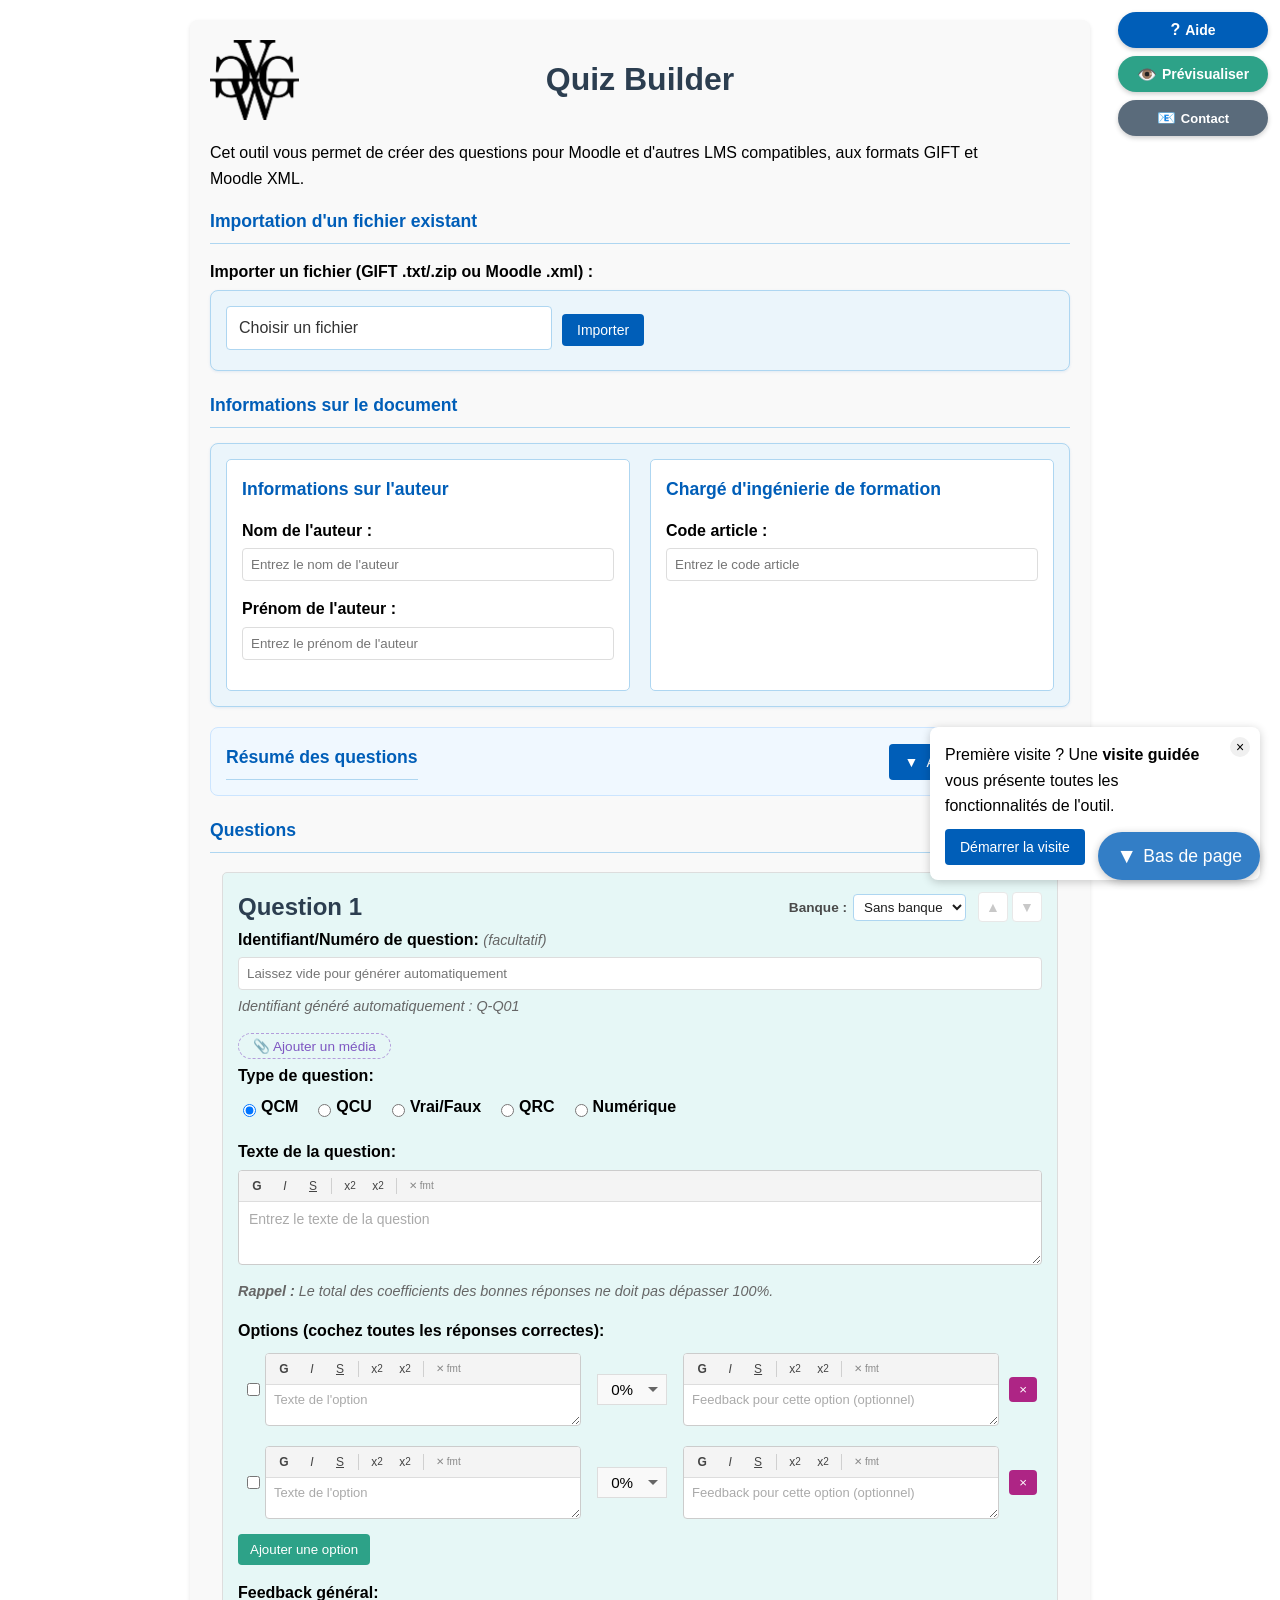
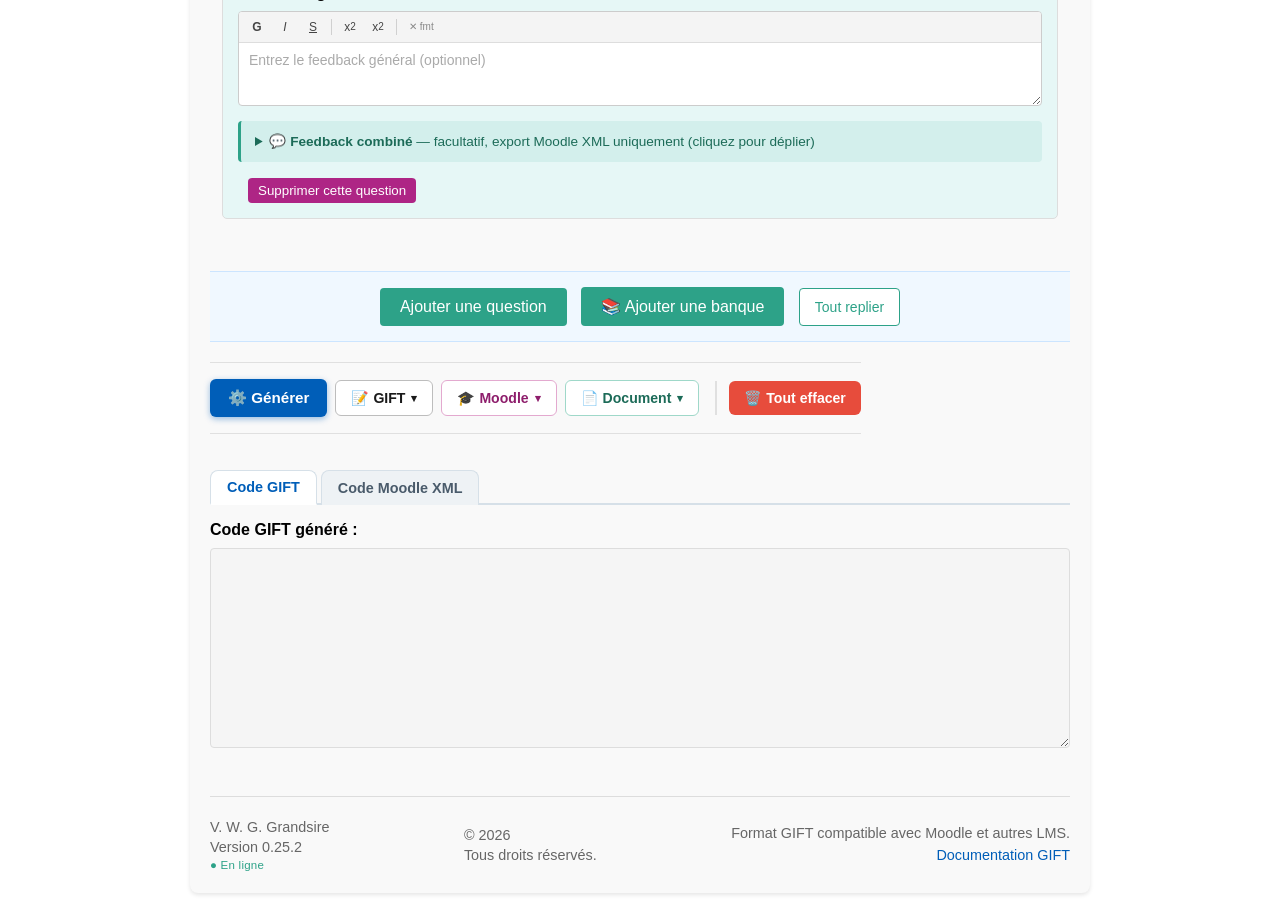
<file: index.html>
<!DOCTYPE html>
<html lang="fr">
<head>
    <meta charset="UTF-8">
    <meta name="viewport" content="width=device-width, initial-scale=1.0">
    <title>Quiz Builder — Générateur GIFT &amp; Moodle XML</title>
    <!-- Favicon : logo de l'application (chantier UI/UX n°10) -->
    <link rel="icon" type="image/png" href="assets/images/logo.png">
    <link rel="stylesheet" href="css/rteStyles.css">
    <link rel="stylesheet" href="css/styles.css">
    <!-- Ajout du fichier CSS d'aide -->
    <link rel="stylesheet" href="css/helpStyles.css">
    <!-- Styles de la visite guidée (module tourManager.js) -->
    <link rel="stylesheet" href="css/tourStyles.css">
    <!-- Ajout du fichier CSS pour le résumé des questions -->
    <link rel="stylesheet" href="css/summaryStyles.css">
    <!-- Ajout du fichier CSS pour le mode prévisualisation -->
    <link rel="stylesheet" href="css/previewStyles.css">
    <link rel="stylesheet" href="css/mediaStyles.css">
    <link rel="stylesheet" href="css/notifyStyles.css">
    <link rel="stylesheet" href="css/confirmDialogStyles.css">
    <!-- Styles des banques de questions (catégories Moodle) -->
    <link rel="stylesheet" href="css/categoryStyles.css">
    <!-- Styles de l'export lisible (PDF / HTML). Règles scopées sous .printable-doc :
         sans effet sur l'app ; inlinées dans le document généré par exportPrintable.js. -->
    <link rel="stylesheet" href="css/printStyles.css">
    <!-- Menus déroulants de la barre d'action + onglets de sortie GIFT/XML -->
    <link rel="stylesheet" href="css/actionMenuStyles.css">
    <!-- Formulaire « Signaler un bug » (modale → mailto) -->
    <link rel="stylesheet" href="css/bugReportStyles.css">

</head>
<body>
    <div class="container">
        <div class="header-container">
            <img src="assets/images/logo.png" alt="Logo" class="logo">
            <h1>Quiz Builder</h1>
            <!-- Le bouton d'aide sera ajouté ici par helpManager.js -->
        </div>
        <p>Cet outil vous permet de créer des questions pour Moodle et d'autres LMS compatibles, aux formats GIFT et Moodle&nbsp;XML.</p>
        
        <h3 class="section-title">Importation d'un fichier existant</h3>
        <div class="form-group">
            <label for="gift-import">Importer un fichier (GIFT&nbsp;.txt/.zip ou Moodle&nbsp;.xml)&nbsp;:</label>
            <div class="import-container">
                <div id="file-display" class="file-display hidden">
                    <span id="file-name"></span>
                    <button id="remove-file-btn" class="remove-file-btn"><span class="remove-icon">×</span> Supprimer</button>
                </div>
                <div class="file-input-container">
                    <input type="file" id="gift-import" accept=".txt,.zip,.xml" class="file-input">
                    <label for="gift-import" class="custom-file-label">Choisir un fichier</label>
                    <button id="import-btn" class="control-btn">Importer</button>
                </div>
            </div>
        </div>
        
        <h3 class="section-title">Informations sur le document</h3>
        <div class="metadata-container">
            <div class="metadata-section">
                <h3>Informations sur l'auteur</h3>
                <div class="form-group">
                    <label for="author-lastname">Nom de l'auteur :</label>
                    <input type="text" id="author-lastname" placeholder="Entrez le nom de l'auteur">
                </div>
                <div class="form-group">
                    <label for="author-firstname">Prénom de l'auteur :</label>
                    <input type="text" id="author-firstname" placeholder="Entrez le prénom de l'auteur">
                </div>
            </div>
            
            <div class="metadata-section">
                <h3>Chargé d'ingénierie de formation</h3>
                <div class="form-group">
                    <label for="course-code">Code article :</label>
                    <input type="text" id="course-code" placeholder="Entrez le code article">
                </div>
            </div>
        </div>

<!-- ── Sommaire des questions ─────────────────────────────────────────── -->
<div id="summary-section" class="summary-section collapsed">
    <div class="summary-header">
        <h3 class="section-title">Résumé des questions</h3>
        <button id="toggle-summary-btn" class="control-btn">
            <span class="summary-toggle-icon">▼</span> <span class="summary-toggle-label">Afficher le résumé</span>
        </button>
    </div>
    <div id="summary-content" class="summary-content hidden">
        <table id="summary-table" class="summary-table">
            <thead>
                <tr>
                    <th>N°</th>
                    <th>Identifiant</th>
                    <th>Type</th>
                    <th>Texte de la question</th>
                    <th>Actions</th>
                </tr>
            </thead>
            <tbody id="summary-table-body">
                <!-- Rempli dynamiquement par summaryManager.js -->
            </tbody>
        </table>
    </div>
</div>
<!-- ─────────────────────────────────────────────────────────────────────── -->

        <h3 class="section-title">Questions</h3>
        <div id="questions-container"></div>
        
        <div class="add-question-section">
            <button id="add-question-btn" class="add-btn">Ajouter une question</button>
            <button id="add-bank-btn" class="add-btn add-bank-btn" title="Créer une banque (catégorie Moodle) regroupant des questions">📚 Ajouter une banque</button>
            <button id="toggle-all-banks-btn" class="control-btn toggle-banks-btn" title="Replier ou déplier toutes les banques">Tout replier</button>
        </div>
        
       <div class="form-group button-group">
    <div class="action-buttons-row">
        <!-- ACTION PRINCIPALE -->
        <button id="generate-btn" class="btn-primary">
            ⚙️ Générer
        </button>

        <!-- ACTIONS SECONDAIRES regroupées en menus déroulants par format
             (chantier UI/UX n°10). Les IDENTIFIANTS des boutons sont conservés :
             le câblage existant (core.js, downloadManager.js, exportMoodleXml.js,
             exportPrintable.js) reste inchangé. -->
        <div class="action-group-secondary">
            <!-- Menu GIFT -->
            <div class="dropdown" data-dropdown>
                <button type="button" id="gift-menu-toggle" class="dropdown-toggle btn-menu" aria-haspopup="true" aria-expanded="false">
                    📝 GIFT <span class="dropdown-caret">▾</span>
                </button>
                <div class="dropdown-menu" role="menu">
                    <button id="copy-btn" class="dropdown-item" role="menuitem">📋 Copier le code</button>
                    <button id="download-btn" class="dropdown-item" role="menuitem">⬇️ Télécharger (.txt)</button>
                    <button id="download-zip-btn" class="dropdown-item" role="menuitem">
                        📦 Télécharger le ZIP
                        <span class="media-badge" id="media-count-badge" style="display:none">0 média</span>
                    </button>
                </div>
            </div>

            <!-- Menu Moodle XML -->
            <div class="dropdown" data-dropdown>
                <button type="button" class="dropdown-toggle btn-menu btn-menu-xml" aria-haspopup="true" aria-expanded="false"
                        title="Format Moodle XML : supporte le feedback combiné (correct / partiellement correct / incorrect), impossible en GIFT.">
                    🎓 Moodle <span class="dropdown-caret">▾</span>
                </button>
                <div class="dropdown-menu" role="menu">
                    <button id="generate-xml-btn" class="dropdown-item" role="menuitem">⚙️ Générer &amp; visualiser le code</button>
                    <button id="download-xml-btn" class="dropdown-item" role="menuitem">🎓 Télécharger (.xml)</button>
                </div>
            </div>

            <!-- Menu Document lisible -->
            <div class="dropdown" data-dropdown>
                <button type="button" class="dropdown-toggle btn-menu btn-menu-doc" aria-haspopup="true" aria-expanded="false">
                    📄 Document <span class="dropdown-caret">▾</span>
                </button>
                <div class="dropdown-menu" role="menu">
                    <button id="print-pdf-btn" class="dropdown-item" role="menuitem" title="Document lisible mis en forme. Ouvre la fenêtre d'impression : choisissez « Enregistrer au format PDF ».">📄 PDF (impression)</button>
                    <button id="download-rtf-btn" class="dropdown-item" role="menuitem" title="Document lisible éditable, ouvrable dans Word/LibreOffice.">📝 RTF (.rtf)</button>
                    <button id="download-html-btn" class="dropdown-item" role="menuitem" title="Page HTML autonome, lisible et ouvrable partout.">🌐 HTML (.html)</button>
                </div>
            </div>
        </div>

        <!-- ACTION DESTRUCTIVE -->
        <span class="btn-danger-wrapper">
            <button id="clear-btn" class="btn-danger">
                🗑️ Tout effacer
            </button>
        </span>
    </div>
</div>

        <!-- Sortie : onglets GIFT / Moodle XML sur une zone unique (chantier n°10) -->
        <div class="form-group">
            <div class="output-tabs" role="tablist">
                <button type="button" id="tab-gift" class="output-tab active" data-output-tab="gift" role="tab" aria-selected="true">Code GIFT</button>
                <button type="button" id="tab-xml" class="output-tab" data-output-tab="xml" role="tab" aria-selected="false">Code Moodle XML</button>
            </div>
            <label for="gift-output" id="output-label" class="output-label">Code GIFT généré&nbsp;:</label>
            <textarea id="gift-output" readonly></textarea>
            <textarea id="xml-output" class="hidden" readonly aria-label="Code Moodle XML généré"></textarea>
        </div>
        
        <footer class="footer">
            <div class="footer-content">
                <div class="version">
                    <p>V. W. G. Grandsire</p>
                    <p id="app-version"></p>
                    <p id="network-status" class="network-status" title="Cet outil fonctionne sans connexion Internet."></p>
                </div>
                <div class="copyright">
                    <p>© 2026</p>
                    <p>Tous droits réservés.</p>
                </div>
                <p class="usage-info">
                    Format GIFT compatible avec Moodle et autres LMS.<br>
                    <a href="https://docs.moodle.org/400/en/GIFT_format" target="_blank" rel="noopener noreferrer">Documentation GIFT</a>
                </p>
            </div>
        </footer>
    </div>

    <!-- Scripts modularisés -->
    <script src="js/sanitize.js"></script>
    <script src="js/domIds.js"></script>
    <script src="js/notify.js"></script>
    <script src="js/confirmDialog.js"></script>
    <script src="js/richTextEditor.js"></script>
    <script src="js/core.js"></script>
    <!-- JSZip 3.10.1 — hébergé en local (vendor/) pour un fonctionnement 100 % hors-ligne, y compris en ouverture directe file:// -->
    <script src="vendor/jszip.min.js"></script>
    <script src="js/mediaManager.js"></script>
    <script src="js/optionManager.js"></script>
    <script src="js/categoryManager.js"></script>
    <script src="js/questionManager.js"></script>
    <script src="js/giftGenerator.js"></script>
    <script src="js/exportMoodleXml.js"></script>
    <script src="js/importGift.js"></script>
    <script src="js/importMoodleXml.js"></script>
    <script src="js/downloadManager.js"></script>
    <script src="js/exportPrintable.js"></script>
    <!-- Ajout des scripts d'aide -->
    <script src="js/helpManager.js"></script>
    <!-- Visite guidée (module dédié, remplace l'ancien advancedTourFeatures.js) -->
    <script src="js/tourManager.js"></script>
    <!-- Guide d'utilisation imprimable (PDF) téléchargeable depuis le panneau d'aide -->
    <script src="js/userGuide.js"></script>
    <!-- Ajout du script pour le résumé des questions -->
    <script src="js/summaryManager.js"></script>
    <!-- Ajout des nouveaux scripts -->
    <script src="js/previewMode.js"></script>
    <script src="js/unsavedChangesAlert.js"></script>
    <!-- Menus déroulants de la barre d'action + onglets de sortie GIFT/XML -->
    <script src="js/actionMenu.js"></script>
    <!-- Formulaire « Signaler un bug » (modale → mailto) -->
    <script src="js/bugReport.js"></script>
</body>
</html>
</file>
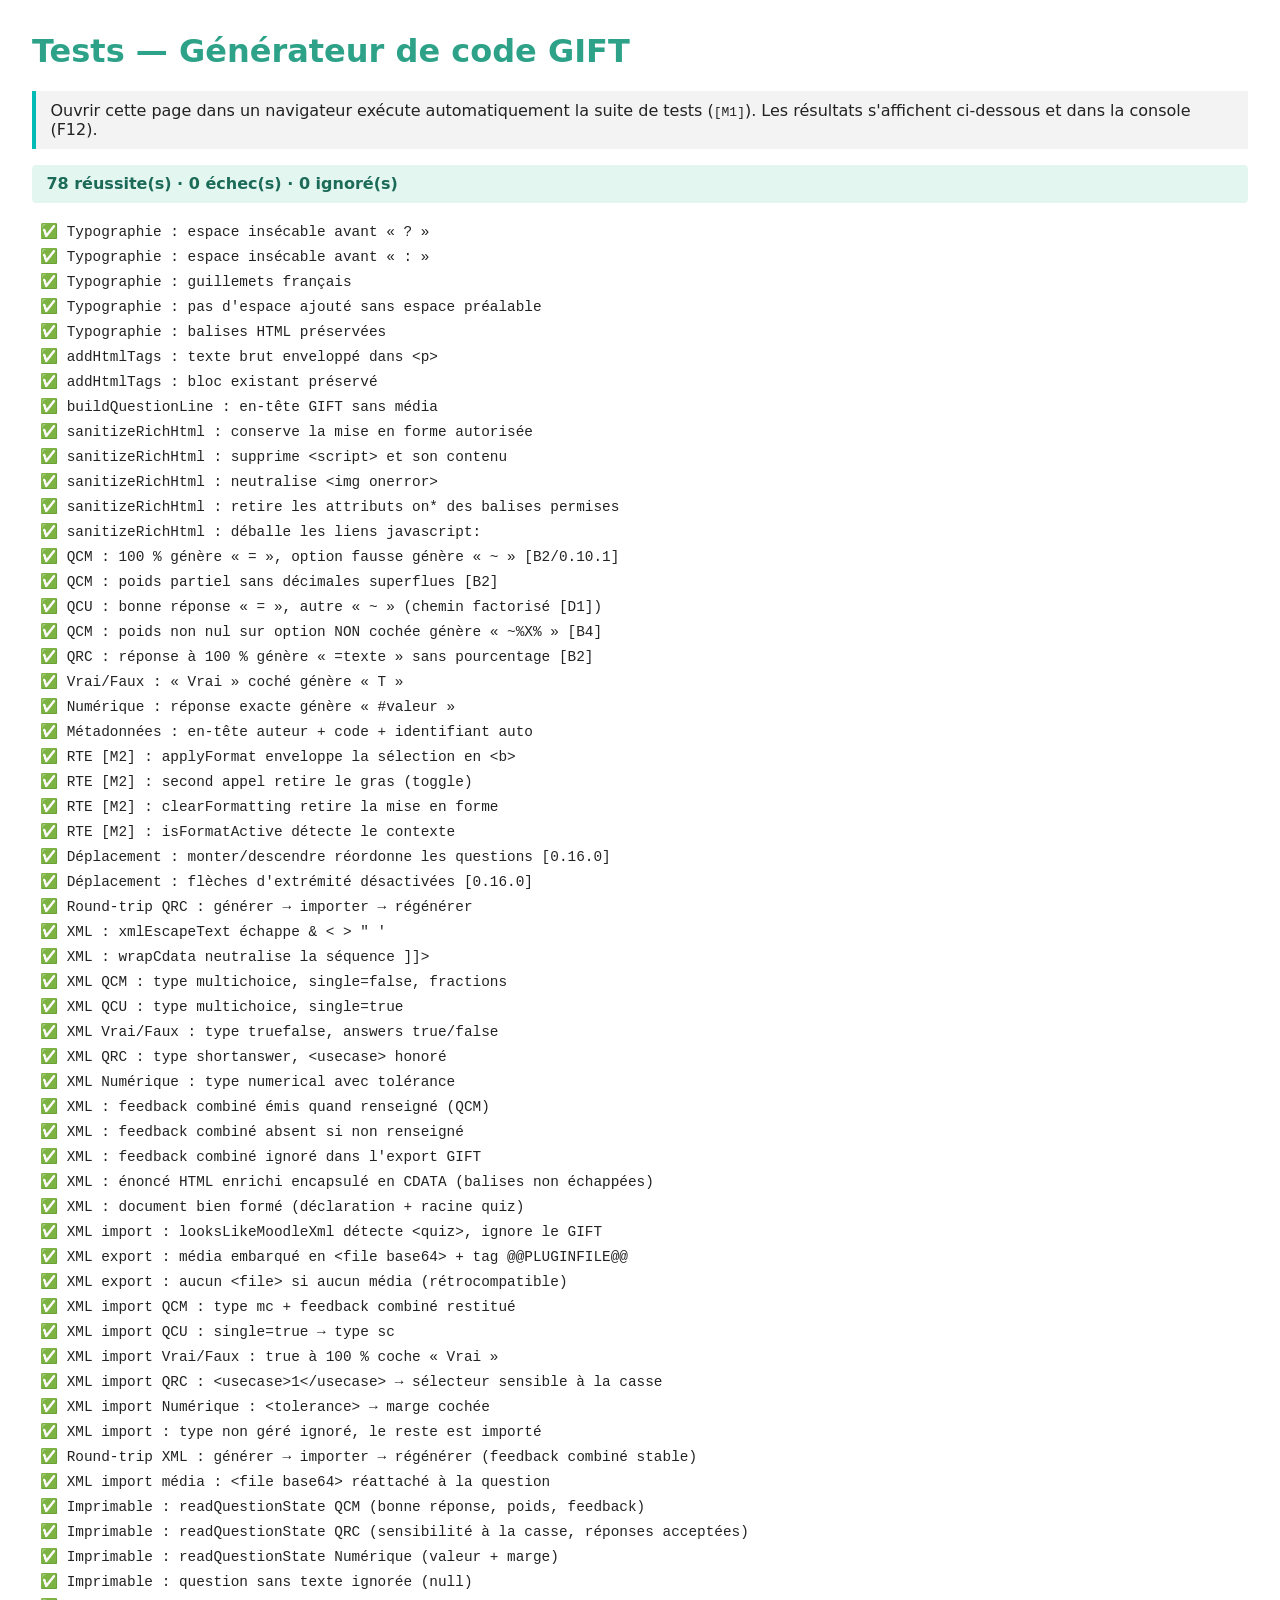
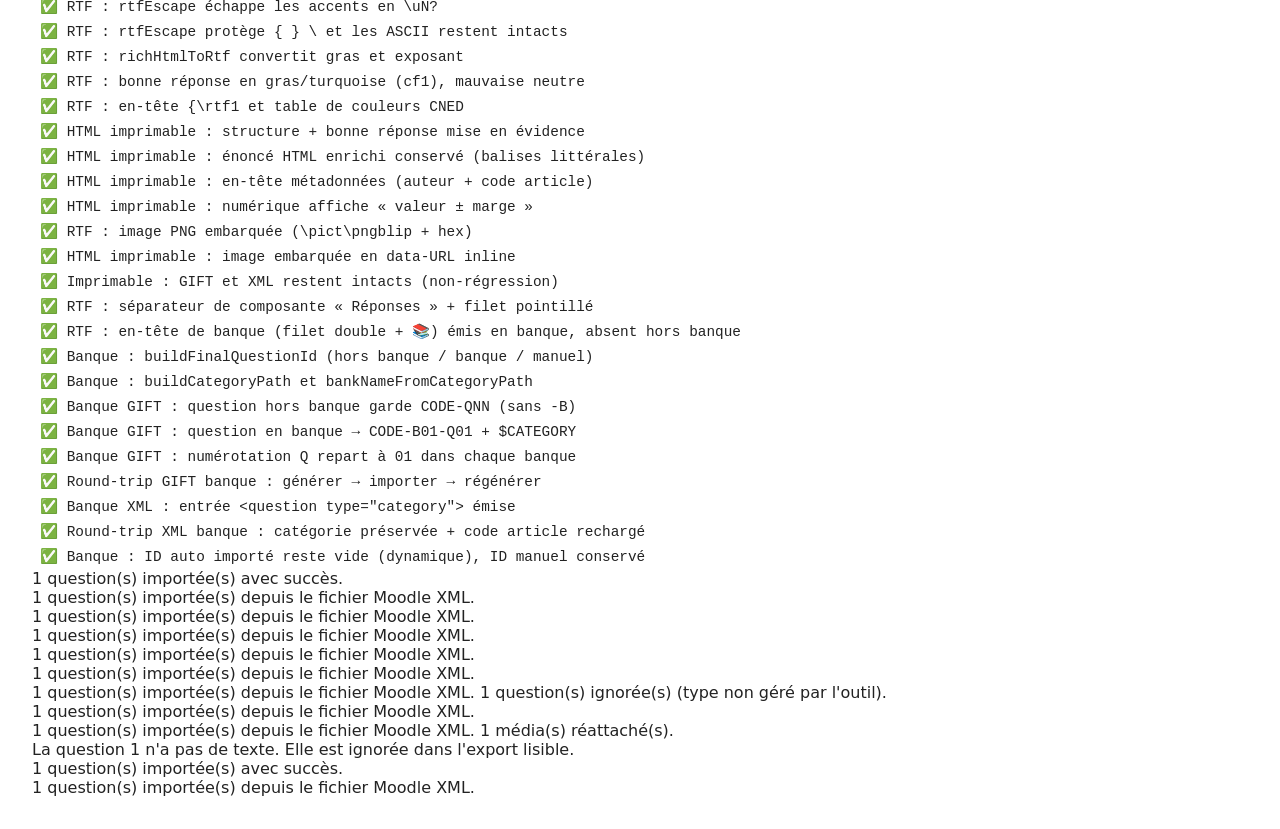
<file: tests/tests.html>
<!DOCTYPE html>
<html lang="fr">
<head>
    <meta charset="UTF-8">
    <meta name="viewport" content="width=device-width, initial-scale=1.0">
    <title>Tests — Générateur de code GIFT</title>
    <link rel="stylesheet" href="../css/categoryStyles.css">
    <link rel="stylesheet" href="../css/printStyles.css">


    <!-- Neutraliser les boîtes de dialogue bloquantes AVANT le chargement des
         scripts applicatifs (alert/confirm/prompt apparaissent dans la console). -->
    <script>
        window.alert   = function (m) { console.log('[alert ignoré]', m); };
        window.confirm = function (m) { console.log('[confirm → true]', m); return true; };
        window.prompt  = function (m) { console.log('[prompt → ""]', m); return ''; };
    </script>

    <style>
        body { font-family: system-ui, Arial, sans-serif; margin: 2rem; color: #222; }
        h1 { color: #2da288; }
        .note { background: #f3f3f3; border-left: 4px solid #00bcb4; padding: .6rem .9rem; margin-bottom: 1rem; }
        .summary { font-weight: bold; padding: .6rem .9rem; margin: 1rem 0; border-radius: 4px; }
        .summary.ok { background: #e3f6f0; color: #1c6b58; }
        .summary.ko { background: #fde7ef; color: #ae2585; }
        .result { padding: .25rem .5rem; font-family: ui-monospace, Consolas, monospace; font-size: .9rem; white-space: pre-wrap; }
        .result.fail { background: #fde7ef; color: #ae2585; }
        .result.skip { color: #8a6d00; }
        /* L'application est pilotée hors écran : seul le rapport de tests compte. */
        #app-scaffold { position: absolute; left: -9999px; top: 0; width: 1px; height: 1px; overflow: hidden; }
    </style>
</head>
<body>
    <h1>Tests — Générateur de code GIFT</h1>
    <div class="note">
        Ouvrir cette page dans un navigateur exécute automatiquement la suite
        de tests (<code>[M1]</code>). Les résultats s'affichent ci-dessous et
        dans la console (F12).
    </div>
    <div id="results"></div>

    <!-- ── Échafaudage DOM minimal requis par les scripts applicatifs ────── -->
    <div id="app-scaffold">
        <p id="app-version"></p>

        <input type="text" id="author-lastname">
        <input type="text" id="author-firstname">
        <input type="text" id="course-code">

        <!-- Import (référencé par importGift.js / core.js) -->
        <div id="file-display" class="hidden"><span id="file-name"></span></div>
        <button id="remove-file-btn"></button>
        <input type="file" id="gift-import">
        <button id="import-btn"></button>

        <div id="questions-container"></div>

        <button id="add-question-btn"></button>
        <button id="add-bank-btn"></button>
        <button id="toggle-all-banks-btn"></button>
        <button id="generate-btn"></button>
        <button id="copy-btn"></button>
        <button id="download-btn"></button>
        <button id="download-zip-btn"></button>
        <span id="media-count-badge"></span>
        <button id="download-xml-btn"></button>
        <button id="print-pdf-btn"></button>
        <button id="download-rtf-btn"></button>
        <button id="download-html-btn"></button>
        <button id="clear-btn"></button>

        <textarea id="gift-output" readonly></textarea>
    </div>

    <!-- ── Scripts applicatifs (même ordre significatif qu'index.html) ───── -->
    <script src="../js/sanitize.js"></script>
    <script src="../js/domIds.js"></script>
    <script src="../js/notify.js"></script>
    <script src="../js/confirmDialog.js"></script>
    <script src="../js/richTextEditor.js"></script>
    <script src="../js/core.js"></script>
    <script src="../js/mediaManager.js"></script>
    <script src="../js/optionManager.js"></script>
    <script src="../js/categoryManager.js"></script>
    <script src="../js/questionManager.js"></script>
    <script src="../js/giftGenerator.js"></script>
    <script src="../js/exportMoodleXml.js"></script>
    <script src="../js/importGift.js"></script>
    <script src="../js/importMoodleXml.js"></script>
    <script src="../js/downloadManager.js"></script>
    <script src="../js/exportPrintable.js"></script>

    <!-- ── Harnais de tests ──────────────────────────────────────────────── -->
    <script src="testRunner.js"></script>
</body>
</html>
</file>
<file: css/rteStyles.css>
/* ═══════════════════════════════════════════════════════════════════════════
   rteStyles.css — Styles du composant éditeur de texte enrichi (RTE)
   À lier dans index.html : <link rel="stylesheet" href="rteStyles.css">
   ═══════════════════════════════════════════════════════════════════════════ */


/* ── Conteneur ──────────────────────────────────────────────────────────── */

.rte-container {
    border: 1px solid #ccc;
    border-radius: 4px;
    overflow: hidden;
    background: #fff;
    transition: border-color 0.2s, box-shadow 0.2s;
}

.rte-container:focus-within {
    border-color: #2da288;
    box-shadow: 0 0 0 2px rgba(45, 162, 136, 0.18);
}


/* ── Barre d'outils ─────────────────────────────────────────────────────── */

.rte-toolbar {
    display: flex;
    align-items: center;
    gap: 2px;
    padding: 3px 5px;
    background: #f4f4f4;
    border-bottom: 1px solid #ddd;
    flex-wrap: wrap;
}

.rte-btn {
    display: inline-flex;
    align-items: center;
    justify-content: center;
    min-width: 26px;
    height: 24px;
    padding: 0 4px;
    border: 1px solid transparent;
    border-radius: 3px;
    background: none;
    cursor: pointer;
    font-size: 12px;
    color: #444;
    line-height: 1;
    transition: background 0.12s, border-color 0.12s, color 0.12s;
    user-select: none;
    white-space: nowrap;
}

.rte-btn:hover {
    background: #e2e2e2;
    border-color: #bbb;
}

.rte-btn.rte-active {
    background: #d0ede8;
    border-color: #2da288;
    color: #1a7a64;
}

/* Bouton "effacer le format" — style discret */
.rte-remove-fmt {
    font-size: 10px;
    color: #888;
    padding: 0 6px;
}

.rte-remove-fmt:hover {
    color: #c0392b;
    border-color: #c0392b;
    background: #fce8e6;
}

/* Séparateur vertical dans la barre */
.rte-sep {
    display: inline-block;
    width: 1px;
    height: 16px;
    background: #d0d0d0;
    margin: 0 3px;
    flex-shrink: 0;
}


/* ── Zone d'édition ─────────────────────────────────────────────────────── */

.rte-editor {
    min-height: 40px;
    max-height: 200px;
    overflow-y: auto;
    padding: 7px 10px;
    outline: none;
    font-size: 14px;
    line-height: 1.55;
    color: #333;
    word-break: break-word;
    white-space: pre-wrap;
}

/* Version compacte (champs de réponse) */
.rte-editor.rte-compact {
    min-height: 28px;
    max-height: 120px;
    padding: 5px 8px;
    font-size: 13px;
}

/* Placeholder via CSS ::before */
.rte-editor.rte-is-empty::before {
    content: attr(data-placeholder);
    color: #aaa;
    pointer-events: none;
    display: block;
    /* Éviter que le cursor clignote à droite du placeholder */
    position: absolute;
}

/* Nécessaire pour que le position: absolute du ::before fonctionne */
.rte-editor {
    position: relative;
}

/* Contenu mis en forme dans l'éditeur */
.rte-editor b,
.rte-editor strong { font-weight: bold; }

.rte-editor i,
.rte-editor em     { font-style: italic; }

.rte-editor u      { text-decoration: underline; }

.rte-editor sup    { vertical-align: super; font-size: 0.75em; }
.rte-editor sub    { vertical-align: sub;   font-size: 0.75em; }


/* ── Adaptation aux conteneurs existants ────────────────────────────────── */

/* Quand un RTE remplace un <input> dans un .form-group,
   le label conserve son alignement naturel */
.form-group .rte-container {
    width: 100%;
    box-sizing: border-box;
}

/* Dans les listes d'options (MC / SC), le RTE compact s'étire */
.option-container .rte-container,
.option-container-sc .rte-container {
    flex: 1;
    min-width: 0;
}
</file>
<file: css/styles.css>
body {
    font-family: Arial, sans-serif;
    line-height: 1.6;
    max-width: 900px;
    margin: 0 auto;
    padding: 20px;
}

.container {
    background-color: #f9f9f9;
    border-radius: 8px;
    padding: 20px;
    box-shadow: 0 2px 4px rgba(0,0,0,0.1);
}

.header-container {
    display: flex;
    align-items: center;
    margin-bottom: 20px;
    margin-left: 0;
    padding-left: 0;
    position: relative; /* Ajout pour permettre un positionnement absolu du titre */
}

.logo {
    margin-right: 20px;
    max-height: 80px;
    width: auto;
    object-fit: contain;
}

h1 {
    position: absolute; /* Positionnement absolu pour centrer indépendamment du logo */
    width: 100%;        /* Prend toute la largeur du conteneur */
    text-align: center; /* Centre le texte */
    left: 0;            /* Aligné à gauche du conteneur */
    margin: 0;          /* Supprime les marges par défaut */
    pointer-events: none; /* Permet de cliquer à travers le titre si nécessaire */
}

h1, h2, h3 {
    color: #2c3e50;
}

h3 {
    margin-top: 0;
    margin-bottom: 15px;
    font-size: 1.1em;
}

.question-container {
    background-color: white;
    border: 1px solid #ddd;
    border-radius: 5px;
    padding: 15px;
    margin-bottom: 20px;
}

.form-group {
    margin-bottom: 15px;
}

/* Groupe de boutons de contrôle */
.control-group {
    display: flex;
    justify-content: space-between;
    margin-bottom: 15px;
}

.control-left {
    display: flex;
    gap: 10px;
}

label {
    display: block;
    margin-bottom: 5px;
    font-weight: bold;
}

/* Style pour les champs optionnels */
.optional-field {
    font-weight: normal;
    font-style: italic;
    color: #666;
    font-size: 0.9em;
}

input[type="text"], textarea, input[type="number"] {
    width: 100%;
    padding: 8px;
    border: 1px solid #ddd;
    border-radius: 4px;
    box-sizing: border-box;
}

textarea {
    resize: vertical;
    min-height: 100px;
}

.option-container {
    display: flex;
    align-items: center;
    margin-bottom: 10px;
}

.option-container input[type="text"] {
    flex-grow: 1;
    margin-right: 10px;
}

.option-container input[type="checkbox"], 
.option-container input[type="radio"] {
    margin-right: 5px;
}

.case-select {
    padding: 6px;
    border: 1px solid #ddd;
    border-radius: 4px;
    margin-right: 10px;
    width: 180px;
}

.weight-input {
    width: 60px !important;
    margin-left: 10px;
    margin-right: 10px;
    text-align: center;
}

.info-text {
    font-size: 0.9em;
    color: #666;
    font-style: italic;
    margin-top: 5px;
}

.radio-group {
    display: flex;
    flex-wrap: wrap;
    gap: 15px;
    margin-bottom: 15px;
}

.radio-option {
    display: flex;
    align-items: center;
}

.radio-option input {
    margin-right: 5px;
}

.remove-btn {
    background-color: #ae2585;
    color: white;
    border: none;
    border-radius: 4px;
    padding: 5px 10px;
    cursor: pointer;
    margin-left: 10px;
}

.add-btn {
    background-color: #2da288;
    color: white;
    border: none;
    border-radius: 4px;
    padding: 8px 12px;
    cursor: pointer;
    margin-right: 10px;
}

.control-btn {
    background-color: #005EB8;
    color: white;
    border: none;
    border-radius: 4px;
    padding: 10px 15px;
    cursor: pointer;
    font-size: 14px;
    margin-right: 0;
    white-space: nowrap;
    flex-shrink: 0;
}

/* Bouton Clear spécifique */
#clear-btn {
    background-color: #e74c3c;
    margin-right: 0;
}

#questions-container {
    margin-bottom: 20px;
}

#gift-output,
#xml-output {
    width: 100%;
    min-height: 200px;
    font-family: monospace;
    padding: 10px;
    border: 1px solid #ddd;
    border-radius: 4px;
    background-color: #f5f5f5;
}

.hidden {
    display: none;
}

/* Styles pour les champs de pondération */
.weight-container {
    display: flex;
    align-items: center;
    margin: 0 10px;
}

.weight-input {
    width: 60px !important;
    text-align: right;
    padding-right: 20px !important;
    position: relative;
}

.weight-symbol {
    margin-left: -18px;
    color: #666;
    pointer-events: none;
}

.option-text-input {
    flex-grow: 1;
    margin-right: 5px;
}

.feedback-input {
    flex-grow: 1;
    margin-left: 5px;
}

.active-weight {
    background-color: #e6f7ff;
}

/* Style pour les options désactivées */
.weight-input:disabled {
    background-color: #f5f5f5;
    color: #999;
}

/* Amélioration pour les conteneurs d'options */
.option-container {
    display: flex;
    align-items: center;
    margin-bottom: 10px;
    padding: 5px;
    border-radius: 4px;
    transition: background-color 0.2s;
}

.option-container:hover {
    background-color: #f9f9f9;
}

/* Styles pour la section d'importation de fichier */
.import-container {
    display: flex;
    flex-direction: column;
    margin-bottom: 20px;
    padding: 15px;
    border: 1px solid #AED6F1;
    border-radius: 8px;
    background-color: #EBF5FB;
    box-shadow: 0 1px 3px rgba(0, 94, 184, 0.1);
}

/* Style pour l'affichage du fichier */
.file-display {
    display: flex;
    align-items: center;
    justify-content: space-between;
    width: 100%;
    padding: 10px 15px;
    background-color: white;
    border: 1px solid #AED6F1;
    border-radius: 4px;
    margin-bottom: 10px;
    box-sizing: border-box;
}

.file-display.hidden {
    display: none;
}

#file-name {
    overflow: hidden;
    text-overflow: ellipsis;
    white-space: nowrap;
    flex-grow: 1;
    font-size: 14px;
    color: #333;
}

.remove-file-btn {
    display: flex;
    align-items: center;
    background-color: transparent;
    color: #ae2585;
    border: none;
    border-radius: 4px;
    padding: 5px 10px;
    cursor: pointer;
    transition: all 0.2s;
    font-size: 14px;
}

.remove-file-btn:hover {
    background-color: #f8e5ef;
}

.remove-icon {
    font-size: 18px;
    margin-right: 5px;
    font-weight: bold;
}

/* Conteneur pour le bouton et l'input file */
.file-input-container {
    display: flex;
    align-items: center;
    width: 100%;
}

/* Masquer l'input file natif */
.file-input {
    opacity: 0;
    width: 0.1px;
    height: 0.1px;
    position: absolute;
}

/* Style du label personnalisé pour input file */
.custom-file-label {
    display: inline-block;
    background-color: #ffffff;
    border: 1px solid #AED6F1;
    border-radius: 4px;
    padding: 8px 12px;
    cursor: pointer;
    margin-right: 10px;
    font-weight: normal;
    color: #333;
    flex-grow: 1;
    overflow: hidden;
    text-overflow: ellipsis;
    white-space: nowrap;
    max-width: 300px;
}

.custom-file-label:hover {
    background-color: #f5f9fc;
}

#import-btn {
    background-color: #005EB8;
    color: white;
    border: none;
    border-radius: 4px;
    padding: 8px 15px;
    cursor: pointer;
    transition: background-color 0.3s;
    white-space: nowrap;
}

#import-btn:hover {
    background-color: #004c93;
}

#import-btn:disabled {
    background-color: #939393;
    cursor: not-allowed;
}

/* Message de traitement */
.processing-message {
    position: fixed;
    top: 50%;
    left: 50%;
    transform: translate(-50%, -50%);
    background-color: #ffffff;
    border: 1px solid #ddd;
    border-radius: 8px;
    padding: 20px 40px;
    box-shadow: 0 4px 12px rgba(0, 0, 0, 0.15);
    z-index: 1000;
    font-weight: bold;
    font-size: 1.2em;
}

/* Animation "Importation en cours" */
.importing {
    position: relative;
}

.importing::before {
    content: "";
    position: fixed;
    top: 0;
    left: 0;
    width: 100%;
    height: 100%;
    background-color: rgba(0, 0, 0, 0.3);
    z-index: 999;
}

/* Nouveaux styles pour les encadrés d'information */
.metadata-container {
    display: flex;
    gap: 20px;
    margin-bottom: 20px;
    background-color: #EBF5FB;
    border: 1px solid #AED6F1;
    border-radius: 8px;
    padding: 15px;
    box-shadow: 0 1px 3px rgba(0, 94, 184, 0.1);
}

/* Remplace la définition existante */
.metadata-section {
    flex: 1;
    background-color: white;
    border: 1px solid #AED6F1;
    border-radius: 5px;
    padding: 15px;
}

/* Remplace la définition existante */
.metadata-section h3 {
    color: #005EB8;
    margin-top: 0;
    margin-bottom: 15px;
    font-size: 1.1em;
}

/* Style responsive pour les petits écrans */
@media (max-width: 768px) {
    .metadata-container {
        flex-direction: column;
    }
    
    .metadata-section {
        width: 100%;
    }
}

/* Améliorer l'affichage des sélecteurs de pondération */
.weight-input {
    width: 70px !important; /* Un peu plus large pour garantir que les pourcentages s'affichent bien */
    text-align: center;
    padding: 6px 4px;
    font-size: 0.95em;
    -webkit-appearance: none;
    -moz-appearance: none;
    appearance: none;
    background-image: url('data:image/svg+xml;utf8,<svg xmlns="http://www.w3.org/2000/svg" width="12" height="6"><path d="M0 0 L6 6 L12 0" fill="%23666"/></svg>');
    background-repeat: no-repeat;
    background-position: right 8px center;
    background-size: 10px;
    padding-right: 24px !important;
}

/* Style pour la conteneur de poids */
.weight-container {
    display: flex;
    align-items: center;
    margin: 0 6px;
    position: relative;
}

/* Style pour l'affichage des poids actifs */
.active-weight {
    background-color: #e6f7ff;
    border-color: #2da288;
}

/* Styles pour les champs de pondération des QRC */
.sa-weight-container {
    position: relative;
    display: flex;
    align-items: center;
    margin: 0 10px;
}

.sa-weight-input {
    width: 60px !important;
    text-align: right;
    padding-right: 20px !important;
    -moz-appearance: textfield; /* Supprime les flèches dans Firefox */
}

/* Supprime les flèches haut/bas dans Chrome et Safari */
.sa-weight-input::-webkit-outer-spin-button,
.sa-weight-input::-webkit-inner-spin-button {
    -webkit-appearance: none;
    margin: 0;
}

.weight-symbol {
    position: absolute;
    right: 8px;
    pointer-events: none;
    color: #666;
}

/* Améliore l'apparence du champ de texte pour les réponses QRC */
.sa-option-text {
    flex-grow: 1;
    margin-right: 5px;
    padding: 8px;
    border: 1px solid #ddd;
    border-radius: 4px;
}

/* Assure que le conteneur d'options s'adapte bien aux différents composants */
#sa-options-list .option-container {
    display: flex;
    align-items: center;
    margin-bottom: 10px;
    flex-wrap: nowrap;
}

/* Styles pour les couleurs de pondération */
.positive-weight-bg {
    background-color: rgba(46, 204, 113, 0.15) !important;
    border-color: rgba(46, 204, 113, 0.4) !important;
}

.negative-weight-bg {
    background-color: rgba(231, 76, 60, 0.15) !important;
    border-color: rgba(231, 76, 60, 0.4) !important;
}

.zero-weight-bg {
    background-color: #f9f9f9 !important;
    border-color: #ddd !important;
}

/* Style pour les options dans le select */
.weight-input option.positive-weight {
    background-color: rgba(46, 204, 113, 0.15);
}

.weight-input option.negative-weight {
    background-color: rgba(231, 76, 60, 0.15);
}

/* Amélioration de l'apparence des sélecteurs */
.weight-input, .sa-weight-input {
    transition: background-color 0.3s, border-color 0.3s;
}

/* Style spécial quand l'option est correcte ET positive */
.correct-option:checked ~ .weight-container .positive-weight-bg {
    background-color: rgba(46, 204, 113, 0.25) !important;
    border-color: rgba(46, 204, 113, 0.6) !important;
}

/* Ajouter cette nouvelle classe pour les titres de section */
.section-title {
    color: #005EB8;
    font-weight: bold;
    margin-top: 0;
    margin-bottom: 15px;
    padding-bottom: 8px;
    border-bottom: 1px solid #AED6F1;
}

/* Style pour le pied de page */
.footer {
    margin-top: 40px;
    padding-top: 20px;
    border-top: 1px solid #ddd;
    color: #666;
    font-size: 0.9em;
}

.footer-content {
    display: flex;
    flex-direction: column;
    align-items: center;
    text-align: center;
    gap: 8px;
}

.version {
    display: flex;
    flex-direction: column;
    align-items: center;
    color: #666;
    font-weight: normal;
}

.version p {
    margin: 0;
    line-height: 1.4;
}

.copyright {
    display: flex;
    flex-direction: column;
    align-items: center;
}

.copyright p {
    margin: 0;
    line-height: 1.4;
}

.usage-info {
    margin: 0;
    text-align: center;
    line-height: 1.5;
}

/* Indicateur d'état réseau (mode hors-ligne) — discret, sous la version */
.network-status {
    margin: 2px 0 0;
    font-size: 0.8em;
    line-height: 1.4;
    letter-spacing: 0.02em;
}

.network-status.is-online {
    color: #2da288; /* turquoise CNED */
}

.network-status.is-offline {
    color: #8a8f98; /* gris discret : hors-ligne est un état normal, non une erreur */
}

.footer a {
    color: #005EB8;
    text-decoration: none;
}

.footer a:hover {
    text-decoration: underline;
}

/* Responsive pour le pied de page */
@media (min-width: 768px) {
    .footer-content {
        flex-direction: row;
        justify-content: space-between;
        text-align: left;
    }
    
    .version, .copyright {
        align-items: flex-start;
    }
    
    .usage-info {
        text-align: right;
    }
}

/* Styles pour la différenciation des questions paires/impaires */
.question-odd {
    background-color: #e6f7f6; /* Version très claire du turquoise #00bcb4 */
}

.question-even {
    background-color: #fceef3; /* Version très claire du rose #e6417a */
}

/* Styles pour la mise en valeur du bouton d'ajout de question */
.add-question-section {
    background-color: #f0f8ff;
    border-top: 1px solid #cce5ff;
    border-bottom: 1px solid #cce5ff;
    padding: 15px;
    margin: 20px 0;
    text-align: center;
}

.add-question-section .add-btn {
    background-color: #2da288;
    color: white;
    border: none;
    border-radius: 4px;
    padding: 10px 20px;
    cursor: pointer;
    font-size: 16px;
    transition: background-color 0.3s;
}

.add-question-section .add-btn:hover {
    background-color: #259678;
    box-shadow: 0 2px 5px rgba(0,0,0,0.2);
}

/* Styles pour la réorganisation des boutons */
.button-group {
    display: flex;
    justify-content: space-between;
    align-items: center;
}

.left-buttons {
    display: flex;
    gap: 10px;
    align-items: center;
}

.right-buttons {
    display: flex;
    justify-content: flex-end;
}

/* Styles pour les options dupliquées */
.duplicate-option {
    border: 2px solid #e74c3c !important;
    background-color: rgba(231, 76, 60, 0.1) !important;
    box-shadow: 0 0 5px rgba(231, 76, 60, 0.5);
    animation: duplicatePulse 2s infinite;
}

/* Animation de pulsation pour les champs dupliqués */
@keyframes duplicatePulse {
    0% {
        box-shadow: 0 0 5px rgba(231, 76, 60, 0.5);
    }
    50% {
        box-shadow: 0 0 8px rgba(231, 76, 60, 0.8);
    }
    100% {
        box-shadow: 0 0 5px rgba(231, 76, 60, 0.5);
    }
}

/* Message d'erreur pour les options dupliquées qui apparaît au focus */
.duplicate-option:focus::after {
    content: "Option dupliquée !";
    position: absolute;
    right: 10px;
    top: 100%;
    background-color: #e74c3c;
    color: white;
    padding: 4px 8px;
    border-radius: 4px;
    font-size: 12px;
    z-index: 10;
    white-space: nowrap;
}

/* Style pour le message de confirmation/alerte avec liste des questions */
.alert-list {
    padding-left: 15px;
    margin: 5px 0;
}

.alert-list li {
    margin-bottom: 3px;
}

/* Tooltip personnalisé pour les champs dupliqués */
[data-title]:hover:after {
    opacity: 1;
    transition: all 0.1s ease 0.5s;
    visibility: visible;
}

[data-title]:after {
    content: attr(data-title);
    position: absolute;
    bottom: 100%;
    left: 50%;
    transform: translateX(-50%);
    padding: 4px 8px;
    color: #fff;
    background-color: #e74c3c;
    white-space: nowrap;
    z-index: 99999;
    visibility: hidden;
    opacity: 0;
    border-radius: 3px;
    font-size: 12px;
    font-weight: normal;
}

/* ── Taille uniforme éditeurs RTE ─────────────────────────────────────── */
.rte-editor {
    height: 62px;
    overflow-y: auto;
    box-sizing: border-box;
    resize: vertical;       /* L'utilisateur peut agrandir manuellement si besoin */
}

.rte-editor.rte-compact {
    height: 40px;
    overflow-y: auto;
    box-sizing: border-box;
    resize: vertical;
}

/* ═══════════════════════════════════════════════════════════════════════════
   BOUTONS D'ACTION — Refonte beta 11 (corrigé)
   ═══════════════════════════════════════════════════════════════════════════ */

.action-buttons-row {
    display: flex;
    flex-wrap: wrap;
    align-items: center;
    gap: 8px;
    padding: 16px 0;
    border-top: 1px solid #e0e0e0;
    border-bottom: 1px solid #e0e0e0;
    margin-bottom: 16px;
}

.action-group-secondary {
    display: flex;
    flex-wrap: wrap;
    gap: 8px;
    align-items: center;
}

/* Séparateur visuel avant "Tout effacer" */
.btn-danger-wrapper {
    margin-left: 8px;
    padding-left: 12px;
    border-left: 2px solid #e0e0e0;
    display: flex;
    align-items: center;
}

/* Bouton principal — Générer (bleu CNED) */
.btn-primary {
    background-color: #005EB8;
    color: #ffffff;
    border: none;
    border-radius: 6px;
    padding: 10px 18px;
    font-size: 0.95em;
    font-weight: 700;
    cursor: pointer;
    display: inline-flex;
    align-items: center;
    gap: 6px;
    box-shadow: 0 2px 6px rgba(0, 94, 184, 0.4);
    transition: background-color 0.2s ease, transform 0.1s ease;
    white-space: nowrap;
}
.btn-primary:hover {
    background-color: #004C9B;
    transform: translateY(-1px);
}
.btn-primary:active { transform: translateY(0); }

/* Bouton secondaire — Copier (gris, texte sombre) */
.btn-secondary {
    background-color: #f5f5f5;
    color: #1a1a1a;
    border: 1px solid #bdbdbd;
    border-radius: 6px;
    padding: 9px 15px;
    font-size: 0.88em;
    font-weight: 600;
    cursor: pointer;
    display: inline-flex;
    align-items: center;
    gap: 6px;
    transition: background-color 0.2s ease;
    white-space: nowrap;
}
.btn-secondary:hover {
    background-color: #e8e8e8;
    border-color: #9e9e9e;
}

/* Télécharger TXT (vert clair, texte sombre) */
.btn-download {
    background-color: #e8f5e9;
    color: #1b5e20;
    border: 1px solid #81c784;
    border-radius: 6px;
    padding: 9px 15px;
    font-size: 0.88em;
    font-weight: 600;
    cursor: pointer;
    display: inline-flex;
    align-items: center;
    gap: 6px;
    transition: background-color 0.2s ease;
    white-space: nowrap;
}
.btn-download:hover {
    background-color: #c8e6c9;
    border-color: #4caf50;
}

/* Télécharger ZIP (vert foncé plein, texte blanc) */
.btn-download-zip {
    background-color: #2e7d32;
    color: #ffffff;
    border: none;
    border-radius: 6px;
    padding: 9px 15px;
    font-size: 0.88em;
    font-weight: 700;
    cursor: pointer;
    display: inline-flex;
    align-items: center;
    gap: 6px;
    transition: background-color 0.2s ease, transform 0.1s ease;
    white-space: nowrap;
}
.btn-download-zip:hover {
    background-color: #1b5e20;
    transform: translateY(-1px);
}
.btn-download-zip:disabled {
    background-color: #a5d6a7;
    color: #ffffff;
    cursor: not-allowed;
    transform: none;
}

/* Export Moodle XML (rose CNED plein — distinct des exports GIFT verts) */
.btn-download-xml {
    background-color: #ae2585;
    color: #ffffff;
    border: none;
    border-radius: 6px;
    padding: 9px 15px;
    font-size: 0.88em;
    font-weight: 700;
    cursor: pointer;
    display: inline-flex;
    align-items: center;
    gap: 6px;
    transition: background-color 0.2s ease, transform 0.1s ease;
    white-space: nowrap;
}
.btn-download-xml:hover {
    background-color: #8e1e6c;
    transform: translateY(-1px);
}

/* Boutons d'export lisible (PDF / RTF / HTML) — chantier ROADMAP n°4.
   Style « contour turquoise » pour les distinguer des exports Moodle (GIFT
   turquoise plein, XML rose plein) : ce sont des sorties de relecture humaine. */
.btn-print {
    background-color: #ffffff;
    color: #1c6b58;
    border: 1.5px solid #2da288;
    border-radius: 6px;
    padding: 9px 15px;
    font-size: 0.88em;
    font-weight: 700;
    cursor: pointer;
    display: inline-flex;
    align-items: center;
    gap: 6px;
    transition: background-color 0.2s ease, transform 0.1s ease;
    white-space: nowrap;
}
.btn-print:hover {
    background-color: #e3f6f0;
    transform: translateY(-1px);
}

/* Bloc de feedback combiné (QCM/QCU) — export Moodle XML uniquement.
   Replié par défaut (<details>) ; couleur dérivée de la parité de la question
   (turquoise pour les impaires, rose pour les paires), comme le fond de question. */
.combined-feedback-block {
    border-left: 3px solid #2da288;
    background-color: #d3efec;
    border-radius: 4px;
    padding: 10px 14px;
}
.combined-feedback-block > summary {
    cursor: pointer;
    font-size: 0.85em;
    font-weight: 600;
    color: #1c6b58;
    user-select: none;
}
.combined-feedback-hint {
    font-weight: 400;
}
.combined-feedback-body {
    margin-top: 10px;
}

/* Questions impaires (fond turquoise) → encadré turquoise un peu plus soutenu */
.question-odd .combined-feedback-block {
    border-left-color: #2da288;
    background-color: #d3efec;
}
.question-odd .combined-feedback-block > summary {
    color: #1c6b58;
}

/* Questions paires (fond rose) → encadré rose un peu plus soutenu */
.question-even .combined-feedback-block {
    border-left-color: #ae2585;
    background-color: #f8dde9;
}
.question-even .combined-feedback-block > summary {
    color: #6b2050;
}

/* Tout effacer (rouge, texte blanc) */
.btn-danger {
    background-color: #c62828;
    color: #ffffff;
    border: none;
    border-radius: 6px;
    padding: 9px 15px;
    font-size: 0.88em;
    font-weight: 600;
    cursor: pointer;
    display: inline-flex;
    align-items: center;
    gap: 6px;
    transition: background-color 0.2s ease;
    white-space: nowrap;
}
.btn-danger:hover { background-color: #b71c1c; }

/* ── Déplacement des questions (flèches ↑/↓) — v0.16.0 ─────────────────── */

/* En-tête de question : titre à gauche, flèches de déplacement à droite */
.question-header {
    display: flex;
    justify-content: space-between;
    align-items: center;
    gap: 10px;
}

.question-header h2 {
    margin: 0;
}

.question-move-controls {
    display: flex;
    gap: 4px;
    flex-shrink: 0;
}

.move-btn {
    background-color: #ffffff;
    color: #005EB8;
    border: 1px solid #AED6F1;
    border-radius: 4px;
    width: 30px;
    height: 30px;
    font-size: 14px;
    line-height: 1;
    cursor: pointer;
    transition: background-color 0.2s, border-color 0.2s, color 0.2s;
}

.move-btn:hover:not(:disabled) {
    background-color: #EBF5FB;
    border-color: #005EB8;
}

.move-btn:disabled {
    color: #c8c8c8;
    border-color: #e8e8e8;
    cursor: not-allowed;
}

/* ── Responsive smartphone / tablette (chantier UI/UX n°10) ─────────────────
   La barre d'action et la pile de boutons fixes sont traitées dans
   actionMenuStyles.css / previewStyles.css / helpStyles.css / bugReportStyles.css.
   Ici : mise en page générale, en-tête, sommaire et en-tête de question. */
@media (max-width: 768px) {
    body {
        padding: 10px;
        /* Laisser la place à la pile de boutons fixes en haut à droite. */
        padding-top: 130px;
    }
    .container {
        padding: 12px;
    }

    /* En-tête : le titre absolu/centré se superpose mal au logo en petit écran. */
    .header-container {
        flex-direction: column;
        align-items: center;
        text-align: center;
    }
    .logo {
        margin-right: 0;
        margin-bottom: 10px;
        max-height: 60px;
    }
    h1 {
        position: static;
        width: auto;
        font-size: 1.4em;
    }

    /* En-tête de question : empiler titre et contrôles (banque + flèches). */
    .question-header {
        flex-direction: column;
        align-items: stretch;
        gap: 8px;
    }
    .question-header-right {
        justify-content: space-between;
    }

    /* Sommaire : tableau défilable horizontalement plutôt que débordant. */
    .summary-content {
        overflow-x: auto;
    }
    .summary-table {
        min-width: 520px;
    }
}
</file>
<file: css/helpStyles.css>
/**
 * helpStyles.css
 * Styles pour les composants d'aide du générateur de code GIFT
 */

/* Bouton d'aide — premier élément de la pile fixe en haut à droite.
   La pile (Aide → Prévisualiser → Signaler un bug) est alignée à droite, à
   largeur FIXE (cf. previewStyles.css / bugReportStyles.css), pour ne plus
   chevaucher ni varier selon le libellé (chantier UI/UX n°10). */
.help-btn {
    position: fixed;
    right: 12px;
    top: 12px;
    width: 150px;
    box-sizing: border-box;
    height: 36px;
    border-radius: 18px;
    background-color: #005EB8;
    color: white;
    border: none;
    font-weight: bold;
    padding: 0 15px;
    cursor: pointer;
    display: flex;
    align-items: center;
    justify-content: center;
    box-shadow: 0 2px 5px rgba(0, 0, 0, 0.2);
    transition: all 0.3s ease;
    z-index: 1000; /* S'assurer qu'il est au-dessus des autres éléments */
}

.help-btn:hover {
    background-color: #004C9B;
    transform: scale(1.05);
}

.help-icon {
    display: inline-flex;
    align-items: center;
    justify-content: center;
    margin-right: 5px;
    font-size: 16px;
}

.help-text {
    font-size: 14px;
}

/* Utilisé dans le message de fin du tour */
.help-btn-mini {
    display: inline-flex;
    align-items: center;
    background-color: #005EB8;
    color: white;
    padding: 2px 8px;
    border-radius: 10px;
    font-size: 12px;
    margin: 0 3px;
}

/* Panneau d'aide latéral */
.help-panel {
    position: fixed;
    top: 0;
    right: 0;
    width: 350px;
    height: 100vh;
    background-color: white;
    box-shadow: -2px 0 10px rgba(0, 0, 0, 0.2);
    z-index: 1001; /* Au-dessus des boutons fixes */
    overflow-y: auto;
    transition: transform 0.3s ease;
}

.help-panel.hidden {
    transform: translateX(100%);
}

.help-header {
    display: flex;
    justify-content: space-between;
    align-items: center;
    padding: 15px 20px;
    background-color: #005EB8;
    color: white;
    border-bottom: 1px solid #004C9B;
    position: sticky;
    top: 0;
    z-index: 10;
}

.help-header h2 {
    margin: 0;
    font-size: 1.4em;
    color: white;
}

.help-close-btn {
    background: none;
    border: none;
    color: white;
    font-size: 24px;
    cursor: pointer;
    transition: transform 0.2s;
}

.help-close-btn:hover {
    transform: scale(1.2);
}

/* Onglets du panneau d'aide */
.help-tabs {
    display: flex;
    border-bottom: 1px solid #ddd;
    background-color: #f5f5f5;
    position: sticky;
    top: 56px; /* Hauteur du header */
    z-index: 5;
}

.help-tab-btn {
    flex: 1;
    padding: 10px;
    background: none;
    border: none;
    border-bottom: 3px solid transparent;
    cursor: pointer;
    font-weight: bold;
    transition: all 0.2s;
}

.help-tab-btn:hover {
    background-color: #EBF5FB;
}

.help-tab-btn.active {
    border-bottom-color: #005EB8;
    background-color: white;
}

/* Conteneur bouton tour guidé */
.start-tour-container {
    background-color: #f0f8ff;
    border: 1px solid #cce5ff;
    border-radius: 8px;
    padding: 15px;
    margin: 20px 0;
    text-align: center;
}

.start-tour-container p {
    margin-top: 0;
    margin-bottom: 10px;
}

/* Boutons du bloc « Nouveau sur l'outil ? » (tour guidé + guide PDF) :
   espacés et passant à la ligne proprement sur petite largeur. */
.start-tour-container .control-btn {
    margin: 4px;
}

/* Contenu du panneau d'aide */
.help-content {
    padding: 20px;
}

.help-tab-content {
    display: none;
}

.help-tab-content.active {
    display: block;
}

.help-tab-content h3 {
    color: #005EB8;
    margin-top: 0;
    margin-bottom: 15px;
}

.help-tab-content h4 {
    color: #2C3E50;
    margin-top: 20px;
    margin-bottom: 10px;
}

.help-tab-content p {
    margin-bottom: 15px;
    line-height: 1.5;
}

.help-tab-content ul, .help-tab-content ol {
    margin-left: 20px;
    margin-bottom: 15px;
}

.help-tab-content li {
    margin-bottom: 8px;
    line-height: 1.4;
}

/* Tooltips contextuels (sans icônes) avec délai */
[data-tooltip] {
    position: relative;
}

/* Ajout d'une animation de transition pour l'affichage du tooltip */
@keyframes tooltipFadeIn {
    from {
        opacity: 0;
    }
    to {
        opacity: 1;
    }
}

/* Base du tooltip invisible */
[data-tooltip]::after {
    content: attr(data-tooltip);
    position: absolute;
    width: max-content;
    max-width: 200px;
    background-color: #333;
    color: white;
    padding: 8px 10px;
    border-radius: 4px;
    z-index: 1000;
    font-size: 13px;
    line-height: 1.4;
    box-shadow: 0 2px 5px rgba(0, 0, 0, 0.2);
    pointer-events: none;
    white-space: normal;
    opacity: 0;
    visibility: hidden;
    transition-property: opacity, visibility;
    transition-duration: 0.15s;
    transition-delay: 0s;
}

[data-tooltip]::before {
    content: "";
    position: absolute;
    border-width: 5px;
    border-style: solid;
    border-color: transparent;
    opacity: 0;
    visibility: hidden;
    transition-property: opacity, visibility;
    transition-duration: 0.15s;
    transition-delay: 0s;
    pointer-events: none;
}

/* Position du tooltip selon l'élément (par défaut en bas) */
[data-tooltip]::after {
    top: 100%;
    left: 50%;
    transform: translateX(-50%) translateY(8px);
}

/* Affichage du tooltip avec délai au survol (1 seconde) */
[data-tooltip]:hover::after,
[data-tooltip]:hover::before {
    opacity: 1;
    visibility: visible;
    transition-delay: 1s; /* Délai d'une seconde avant affichage */
    animation: tooltipFadeIn 0.25s ease-in-out;
}

button[data-tooltip]::after {
    top: auto;
    bottom: 100%;
    transform: translateX(-50%) translateY(-8px);
}

input[data-tooltip]::after,
select[data-tooltip]::after {
    left: 0;
    transform: translateX(0) translateY(8px);
}

/* Flèche du tooltip */
[data-tooltip]::before {
    border-color: transparent transparent #333 transparent;
    top: 100%;
    left: 50%;
    transform: translateX(-50%);
}

button[data-tooltip]::before {
    top: auto;
    bottom: 100%;
    border-color: #333 transparent transparent transparent;
}

input[data-tooltip]::before,
select[data-tooltip]::before {
    left: 10px;
    transform: translateX(0);
}

/* Styles pour les éléments d'aide en responsive */
@media (max-width: 768px) {
    .help-panel {
        width: 100%;
    }
    
    .help-btn {
        right: 8px;
        top: 8px;
        width: 130px;
        height: 32px;
        padding: 0 10px;
        font-size: 13px;
    }
    
    [data-tooltip]:hover::after {
        max-width: 160px;
    }

    .help-text {
        font-size: 12px;
    }
}
</file>
<file: css/tourStyles.css>
/* ──────────────────────────────────────────────────────────────────────────
   tourStyles.css — Visite guidée (module tourManager.js)

   Styles extraits de helpStyles.css lors de la refonte de la visite (chantier
   « refonte visite guidée »). Positionnement en coordonnées viewport
   (position: fixed) : tourManager.js calcule des coordonnées clampées dans le
   viewport, sans dépendre du défilement.

   z-index : la pile de boutons fixes (Aide / Prévisualiser / Contact) est à
   ~1001-1002. La visite passe au-dessus (overlay 1500 → infobulle 1601) pour ne
   jamais être masquée par ces boutons.
   ────────────────────────────────────────────────────────────────────────── */

/* ── Notification « première visite » ─────────────────────────────────────── */
.tour-notification {
    position: fixed;
    bottom: 20px;
    right: 20px;
    background-color: white;
    padding: 15px;
    border-radius: 8px;
    box-shadow: 0 2px 10px rgba(0, 0, 0, 0.2);
    max-width: 300px;
    z-index: 1000;
    transition: transform 0.3s ease, opacity 0.3s ease;
    transform: translateY(0);
    opacity: 1;
}

.tour-notification.notification-hidden {
    transform: translateY(20px);
    opacity: 0;
}

.notification-content {
    position: relative;
    padding-right: 20px;
}

.notification-content p {
    margin: 0 0 10px;
}

.close-notification {
    position: absolute;
    top: -5px;
    right: -5px;
    background-color: #f0f0f0;
    border: none;
    border-radius: 50%;
    width: 20px;
    height: 20px;
    display: flex;
    align-items: center;
    justify-content: center;
    cursor: pointer;
    font-size: 14px;
    line-height: 1;
    padding: 0;
}

/* ── Surcouche et surbrillance ────────────────────────────────────────────── */
.tour-overlay {
    position: fixed;
    inset: 0;
    background-color: rgba(0, 0, 0, 0.15); /* léger voile pour focaliser l'attention */
    z-index: 1500;
    pointer-events: none;
}

.tour-target-highlight {
    position: fixed;
    box-shadow: 0 0 0 3px #2da288, 0 0 0 7px rgba(45, 162, 136, 0.35); /* turquoise CNED */
    border-radius: 6px;
    pointer-events: none;
    z-index: 1600;
    /* Pas de transition géométrique : l'encadré se cale EXACTEMENT sur la cible à
       chaque frame (étape suivante, défilement, redimensionnement) — une
       transition le ferait « traîner » et paraître imprécis. */
    background-color: transparent;
}

/* ── Infobulle ────────────────────────────────────────────────────────────── */
.tour-tooltip {
    position: fixed;
    background-color: white;
    padding: 16px 20px;
    border-radius: 8px;
    box-shadow: 0 6px 18px rgba(0, 0, 0, 0.28);
    max-width: 340px;
    width: max-content;
    z-index: 1601;
    pointer-events: auto;
    border-top: 4px solid #2da288; /* accent charte CNED */
}

/* Petite flèche orientée selon le côté retenu (data-position). */
.tour-tooltip::before {
    content: '';
    position: absolute;
    border-width: 9px;
    border-style: solid;
}

.tour-tooltip[data-position="bottom"]::before {
    border-color: transparent transparent white transparent;
    top: -18px;
    left: 50%;
    transform: translateX(-50%);
}

.tour-tooltip[data-position="top"]::before {
    border-color: white transparent transparent transparent;
    bottom: -18px;
    left: 50%;
    transform: translateX(-50%);
}

.tour-tooltip[data-position="left"]::before {
    border-color: transparent transparent transparent white;
    right: -18px;
    top: 50%;
    transform: translateY(-50%);
}

.tour-tooltip[data-position="right"]::before {
    border-color: transparent white transparent transparent;
    left: -18px;
    top: 50%;
    transform: translateY(-50%);
}

.tour-tooltip h3 {
    margin-top: 0;
    margin-bottom: 10px;
    color: #ae2585; /* rose CNED */
    font-size: 1.05em;
}

.tour-tooltip p {
    margin: 0 0 12px;
    line-height: 1.45;
}

/* ── Barre de navigation de l'infobulle ───────────────────────────────────── */
.tour-nav {
    display: flex;
    justify-content: space-between;
    align-items: center;
    margin-top: 12px;
    border-top: 1px solid #eee;
    padding-top: 12px;
    gap: 8px;
}

.tour-nav-buttons {
    display: flex;
    gap: 6px;
}

.tour-nav button {
    background-color: #2da288; /* turquoise CNED */
    color: white;
    border: none;
    padding: 8px 12px;
    border-radius: 4px;
    cursor: pointer;
    font-size: 14px;
    transition: background-color 0.2s ease, transform 0.2s ease;
}

.tour-nav button:hover {
    background-color: #00bcb4;
    transform: translateY(-1px);
}

.tour-nav button.tour-prev {
    background-color: #6c757d;
}

.tour-nav button.tour-prev:hover {
    background-color: #5a6268;
}

.tour-nav button.tour-finish-early {
    background-color: #f8f9fa;
    color: #333;
    border: 1px solid #ccc;
}

.tour-nav button.tour-finish-early:hover {
    background-color: #eef0f2;
}

.tour-nav > span {
    color: #666;
    font-size: 13px;
    white-space: nowrap;
}

/* ── Message de fin de visite ─────────────────────────────────────────────── */
.tour-complete {
    position: fixed;
    inset: 0;
    background-color: rgba(0, 0, 0, 0.5);
    display: flex;
    align-items: center;
    justify-content: center;
    z-index: 2000;
}

.tour-complete-content {
    background-color: white;
    padding: 25px;
    border-radius: 8px;
    max-width: 400px;
    text-align: center;
    box-shadow: 0 5px 15px rgba(0, 0, 0, 0.3);
}

.tour-complete-content h3 {
    color: #ae2585; /* rose CNED */
    margin-top: 0;
}

.close-tour-btn {
    margin-top: 15px;
}

/* ── Responsive ───────────────────────────────────────────────────────────── */
@media (max-width: 768px) {
    .tour-tooltip {
        max-width: 90vw;
    }

    .tour-notification {
        left: 20px;
        right: 20px;
        max-width: calc(100% - 40px);
    }
}
</file>
<file: css/summaryStyles.css>
/**
 * summaryStyles.css
 * Styles pour le résumé des questions du générateur de code GIFT
 */

/* Section de résumé */
.summary-section {
    background-color: #f0f8ff;
    border: 1px solid #cce5ff;
    border-radius: 8px;
    margin-bottom: 20px;
    transition: all 0.3s ease;
}

/* En-tête du résumé */
.summary-header {
    display: flex;
    justify-content: space-between;
    align-items: center;
    padding: 15px;
}

.summary-header h3 {
    margin: 0;
    color: #005EB8;
}

.summary-toggle-icon {
    display: inline-block;
    margin-right: 5px;
    transition: transform 0.3s ease;
}

/* Contenu du résumé */
.summary-content {
    padding: 0 15px 15px;
    max-height: 500px;
    overflow-y: auto;
    transition: max-height 0.3s ease, padding 0.3s ease;
}

.summary-content.hidden {
    max-height: 0;
    padding-top: 0;
    padding-bottom: 0;
    overflow: hidden;
}

/* Table de résumé */
.summary-table {
    width: 100%;
    border-collapse: collapse;
    background-color: white;
    border-radius: 4px;
    overflow: hidden;
    box-shadow: 0 1px 3px rgba(0, 0, 0, 0.1);
    font-size: 0.9em; /* Police réduite pour afficher plus de contenu */
}

.summary-table th,
.summary-table td {
    padding: 10px;
    text-align: left;
    border-bottom: 1px solid #e0e0e0;
}

.summary-table th {
    background-color: #005EB8;
    color: white;
    font-weight: bold;
}

.summary-table tr:last-child td {
    border-bottom: none;
}

.summary-table tr:nth-child(even) {
    background-color: #f9f9f9;
}

.summary-table tr:hover {
    background-color: #f0f7ff;
}

/* Colonnes spécifiques */
.summary-number {
    width: 40px;
    text-align: center;
}

.summary-id {
    width: 150px;
    font-family: monospace;
}

.summary-type {
    width: 100px;
}

.summary-text {
    min-width: 200px;
    word-break: break-word; /* Permet aux mots longs de se casser */
    max-width: 50vw; /* Limite la largeur maximale */
}

.summary-actions {
    width: 120px;
    text-align: center;
    white-space: nowrap;
}

/* Styles pour les ID auto-générés */
.auto-id {
    color: #888;
    font-style: italic;
    font-size: 0.9em;
}

/* Boutons d'action */
.summary-btn {
    background-color: transparent;
    border: 1px solid #ddd;
    border-radius: 4px;
    padding: 5px 8px;
    cursor: pointer;
    transition: all 0.2s;
}

.summary-btn:hover {
    background-color: #f0f7ff;
    border-color: #005EB8;
}

.goto-icon {
    font-size: 16px;
    color: #005EB8;
}

/* Flèches de déplacement dans le sommaire — v0.16.0 */
.summary-move-btn {
    padding: 4px 6px;
    margin: 0 1px;
}

.summary-btn:disabled {
    opacity: 0.4;
    cursor: not-allowed;
}

.summary-btn:disabled:hover {
    background-color: transparent;
    border-color: #ddd;
}

.move-icon {
    font-size: 13px;
    color: #005EB8;
}

/* Message quand il n'y a pas de questions */
.summary-empty-message {
    padding: 20px;
    text-align: center;
    color: #666;
    font-style: italic;
}

/* Style pour le bouton d'ajout dans le message vide */
.small-btn {
    font-size: 14px;
    padding: 5px 10px;
    margin-top: 10px;
}

/* Style pour la mise en évidence de la question ciblée */
.highlight-question {
    animation: questionHighlight 2s ease;
}

@keyframes questionHighlight {
    0% {
        background-color: #ffff99;
    }
    100% {
        background-color: inherit;
    }
}

/* Boutons de navigation persistants */
.navigation-buttons {
    position: fixed;
    bottom: 20px;
    right: 20px;
    display: flex;
    flex-direction: column;
    gap: 10px;
    z-index: 1000;
}

.nav-btn {
    display: flex;
    align-items: center;
    justify-content: center;
    background-color: #005EB8; /* Même bleu que les boutons */
    color: white;
    border: none;
    border-radius: 50px;
    padding: 12px 18px; /* Boutons légèrement plus grands */
    cursor: pointer;
    box-shadow: 0 2px 8px rgba(0, 0, 0, 0.3);
    transition: all 0.3s ease;
    opacity: 0.8;
    font-size: 1.1em;
}

.nav-btn:hover {
    background-color: #004a93;
    opacity: 1;
    transform: translateY(-3px);
    box-shadow: 0 4px 12px rgba(0, 0, 0, 0.4);
}

.nav-btn.hidden {
    opacity: 0;
    visibility: hidden;
    transform: translateY(20px);
    pointer-events: none;
}

.nav-icon {
    margin-right: 6px;
    font-size: 1.2em; /* Flèche plus grande */
}

/* Responsive */
@media (max-width: 768px) {
    .summary-table {
        font-size: 0.85em;
    }
    
    .summary-id {
        width: 100px;
    }
    
    .summary-type {
        width: 80px;
    }
    
    .summary-header {
        flex-direction: column;
        align-items: flex-start;
    }
    
    .summary-header button {
        margin-top: 10px;
    }
    
    .navigation-buttons {
        bottom: 15px;
        right: 15px;
    }
    
    .nav-btn {
        padding: 10px 15px;
        font-size: 1em;
    }
}

/* ── Regroupement par banque dans le sommaire (v0.21.0) ───────────────────── */

/* Ligne d'en-tête de groupe (banque ou « Sans banque ») — cliquable pour replier. */
.summary-group-row > .summary-group-cell {
    background: linear-gradient(0deg, #effaf8, #e3f6f0);
    border-top: 2px solid #00bcb4;
    padding: 8px 12px;
    cursor: pointer;
    user-select: none;
    font-size: 0.9rem;
}

.summary-group-toggle {
    display: inline-block;
    width: 1em;
    color: #2da288;
    font-size: 0.85rem;
}

.summary-group-badge {
    display: inline-block;
    background: #2da288;
    color: #ffffff;
    font-weight: 700;
    font-size: 0.78rem;
    letter-spacing: 0.03em;
    padding: 2px 7px;
    border-radius: 4px;
    margin: 0 8px;
}
.summary-group-badge.none {
    background: #9aa6a3;
}

.summary-group-name {
    font-weight: 600;
    color: #1c4f44;
}

.summary-group-count {
    color: #5a7a73;
    font-size: 0.8rem;
    margin-left: 8px;
}

/* Lignes de questions masquées quand leur groupe est replié. */
.summary-row-hidden {
    display: none;
}

/* Icône média dans le sommaire */
.summary-media-icon {
    display: inline-block;
    margin-left: 6px;
    font-size: 1em;
    vertical-align: middle;
    cursor: default;
}
</file>
<file: css/previewStyles.css>
/**
 * previewStyles.css
 * Styles pour le mode prévisualisation du générateur de code GIFT
 * 
 * Ce fichier contient tous les styles nécessaires pour transformer l'interface
 * du générateur de code GIFT en mode prévisualisation.
 */

/* Bouton de prévisualisation — 2ᵉ élément de la pile fixe haut-droite, SOUS le
   bouton Aide. Largeur FIXE (identique à .help-btn) : le libellé bascule entre
   « Prévisualiser » et « Éditer » sans faire varier la largeur (chantier n°10). */
.preview-btn {
    position: fixed;
    right: 12px;
    top: 56px; /* sous .help-btn (12px + 36px de haut + 8px de gouttière) */
    width: 150px;
    box-sizing: border-box;
    height: 36px;
    border-radius: 18px;
    background-color: #2da288;
    color: white;
    border: none;
    font-weight: bold;
    padding: 0 15px;
    cursor: pointer;
    display: flex;
    align-items: center;
    justify-content: center;
    box-shadow: 0 2px 5px rgba(0, 0, 0, 0.2);
    transition: all 0.3s ease;
    z-index: 1000;
}

.preview-btn:hover {
    background-color: #259678;
    transform: scale(1.05);
}

.preview-btn.active-preview {
    background-color: #ae2585; /* Couleur rose quand actif (mode édition) */
}

.preview-btn.active-preview:hover {
    background-color: #9e1575;
}

.preview-icon {
    display: inline-flex;
    align-items: center;
    justify-content: center;
    margin-right: 5px;
    font-size: 16px;
}

.preview-text {
    font-size: 14px;
}

/* Cacher les éléments en mode prévisualisation */
.preview-hidden {
    display: none !important;
}

.preview-hidden-field {
    display: none !important;
}

/* Styles généraux pour les éléments en prévisualisation */
.preview-display {
    margin-bottom: 9px;
}

/* Neutraliser les marges des blocs (<p>, etc.) produits par le RTE : sinon
   chaque réponse/énoncé gagne ~1 ligne de marge → preview trop haute. */
.preview-question-text > p:first-child,
.preview-option-text > p,
.preview-option-feedback > p,
.preview-general-feedback p,
.preview-combined-content p {
    margin: 0;
}
.preview-question-text > p { margin: 0.2em 0; }

/* Identifiant de question — coin HAUT-DROIT du cadre (position absolue). Les
   flèches ↑/↓ et le sélecteur de banque sont masqués en preview → plus de
   chevauchement (chantier n°9). L'ID est complet (avec la banque). */
.preview-id {
    position: absolute;
    top: 12px;
    right: 14px;
    margin: 0;
    font-family: ui-monospace, Consolas, monospace;
    background-color: #eef2f5;
    border: 1px solid #dbe3ea;
    padding: 3px 10px;
    border-radius: 12px;
    font-size: 0.82em;
    color: #4a5b6b;
    white-space: nowrap;
}

/* En-tête de question avec type à côté. padding-right réserve la place de l'ID
   absolu (le type peut passer à la ligne sous le numéro si besoin). */
.preview-header-container {
    display: flex;
    align-items: center;
    gap: 10px;
    margin-bottom: 10px;
    flex-wrap: wrap;
    padding-right: 150px;
}

.preview-question-number {
    margin: 0;
    padding: 0;
    color: #2c3e50;
}

/* Étiquette de type : pastille à fond CLAIR et texte FONCÉ (contraste inversé),
   teintée selon la parité du cadre de question (turquoise/rose), réglée plus bas. */
.preview-question-type {
    color: #1c6b58;             /* défaut (questions impaires) */
    background-color: #d3efec;
    font-size: 0.85em;
    font-weight: 700;
    margin-left: 0;
    display: inline-block;
    padding: 4px 12px;
    border-radius: 15px;
}

/* Accord avec la couleur du cadre (cf. .question-odd / .question-even). */
body.preview-mode .question-odd .preview-question-type {
    background-color: #d3efec; /* turquoise très clair */
    color: #1c6b58;            /* turquoise foncé */
}
body.preview-mode .question-even .preview-question-type {
    background-color: #f8dde9; /* rose très clair */
    color: #8e1e6c;            /* rose foncé */
}

/* Texte de la question — mis en valeur : police plus grande + fond très
   légèrement teinté selon la parité (réglé plus bas). Reste épuré (teinte douce). */
.preview-question-text {
    font-size: 1.2em;
    margin-bottom: 12px;
    line-height: 1.5;
    color: #1f2d3a;
    padding: 10px 14px;
    border-radius: 6px;
    background-color: #f4f6f8; /* teinte affinée par parité plus bas */
}

/* Média en preview */
.preview-media {
    margin-bottom: 14px;
}
.preview-media-img {
    max-width: 100%;
    max-height: 280px;
    border: 1px solid #d6e9e4;
    border-radius: 6px;
    display: block;
}
.preview-media-note {
    display: inline-block;
    font-style: italic;
    color: #555;
    background-color: #f3f3f3;
    padding: 6px 12px;
    border-radius: 6px;
    font-size: 0.92em;
}

/* Options de réponse */
.preview-options {
    margin-bottom: 10px;
}

/* Titre de section « Réponses » — discret, en capitales. */
.preview-options-title, .preview-feedback-title {
    font-size: 0.72em;
    font-weight: 700;
    letter-spacing: 0.06em;
    text-transform: uppercase;
    margin-bottom: 4px;
    color: #8a98a5;
}

.preview-options-list {
    display: flex;
    flex-direction: column;
    gap: 0;
}

/* Liste épurée : AUCUNE boîte autour des réponses. Une simple ligne
   « marque + texte », séparée par un filet fin. Charte chantier n°10 :
   bonne réponse en BLEU, mauvaise en ROUGE (porté par la marque ✓/✗). */
.preview-option {
    display: flex;
    align-items: baseline;
    flex-wrap: wrap;
    padding: 5px 2px;
    background: none;
    border: none;
    border-bottom: 1px solid #eef1f4;
}
.preview-options-list .preview-option:last-child {
    border-bottom: none;
}

/* La bonne réponse se distingue par le gras + une teinte bleue (pas de fond). */
.preview-option-correct .preview-option-text {
    font-weight: 700;
    color: #005EB8;
}

/* Marque de validité (✓ ou ✗) : glyphe coloré, sans pastille ni fond. */
.preview-validity-icon {
    flex-shrink: 0;
    display: inline-block;
    width: 1.1em;
    margin-right: 9px;
    font-weight: 700;
    font-size: 0.95em;
    text-align: center;
}

.preview-option-correct .preview-validity-icon {
    color: #005EB8;
}

.preview-option-incorrect .preview-validity-icon {
    color: #c62828;
}

/* Texte de l'option */
.preview-option-text {
    flex-grow: 1;
    line-height: 1.4;
    color: #1f2d3a;
}

/* Pondération — texte discret, sans pastille. */
.preview-option-weight {
    flex-shrink: 0;
    margin-left: 10px;
    font-weight: 600;
    color: #8a98a5;
    font-size: 0.82em;
    white-space: nowrap;
}

.preview-option-correct .preview-option-weight {
    color: #005EB8;
}

.preview-option-incorrect .preview-option-weight {
    color: #c62828;
}

/* Informations supplémentaires pour les options — texte discret, sans pastille. */
.preview-option-case {
    display: inline-block;
    margin-left: 10px;
    font-style: italic;
    color: #8a98a5;
    font-size: 0.85em;
}

.preview-option-margin {
    display: inline-block;
    margin-left: 5px;
    font-style: italic;
    color: #666;
}

/* Feedback d'une option — épuré : texte en retrait, sans cadre ni fond ni
   préfixe (la flèche « ↳ » a été retirée à la demande de l'utilisateur). */
.preview-option-feedback {
    width: 100%;
    margin-top: 1px;
    margin-left: 27px; /* aligné sous le texte de l'option */
    color: #6b7884;
    font-size: 0.86em;
    line-height: 1.35;
    font-style: italic;
}

/* Styles spécifiques pour questions Vrai/Faux — en ligne, sans filet de
   séparation (les deux options sont côte à côte). */
.preview-tf-options {
    display: flex;
    flex-direction: row;
    gap: 28px;
}

.preview-tf-options .preview-option {
    flex: 0 0 auto;
    padding: 5px 2px;
    border-bottom: none;
}

/* Styles spécifiques pour questions numériques */
.preview-num-options .preview-option {
    padding: 5px 2px;
    border-bottom: none;
}

/* Feedback général — épuré : un titre discret en capitales + le texte, séparé
   du bloc précédent par un filet fin. Sans fond ni encadré. */
.preview-feedback,
.preview-general-feedback {
    margin-top: 12px;
    padding-top: 9px;
    border-top: 2px solid #d6dde3; /* couleur affinée par parité plus bas */
    font-size: 0.95em;
    line-height: 1.45;
    color: #2f3d4a;
}
.preview-general-feedback > strong {
    display: block;
    font-weight: 700;
    font-size: 0.72em;
    letter-spacing: 0.06em;
    text-transform: uppercase;
    color: #8a98a5;
    margin-bottom: 3px;
}

.preview-feedback-content {
    line-height: 1.4;
}

/* Feedback combiné (QCM/QCU) — lecture seule. Épuré : pas de boîtes ; chaque
   ligne = une étiquette colorée discrète + le texte. */
.preview-combined-feedback {
    margin-top: 12px;
    padding-top: 9px;
    border-top: 2px solid #d6dde3; /* couleur affinée par parité plus bas */
}
.preview-combined-title {
    font-weight: 700;
    font-size: 0.72em;
    letter-spacing: 0.06em;
    text-transform: uppercase;
    color: #8a98a5;
    margin-bottom: 5px;
}
.preview-combined-item {
    padding: 2px 0;
    margin-bottom: 2px;
    background: none;
    font-size: 0.92em;
    line-height: 1.4;
}
.preview-combined-label {
    display: inline-block;
    font-weight: 700;
    font-size: 0.78em;
    text-transform: uppercase;
    letter-spacing: 0.03em;
    margin-right: 0.5em;
}
.preview-combined-content { color: #2f3d4a; }
.preview-combined-ok      .preview-combined-label { color: #005EB8; }
.preview-combined-partial .preview-combined-label { color: #c47f00; }
.preview-combined-ko      .preview-combined-label { color: #c62828; }

/* Style pour les éléments manquants */
.preview-missing {
    color: #e74c3c;
    font-style: italic;
}

/* Styles pour le mode prévisualisation général */
body.preview-mode .question-container {
    position: relative;
    transition: all 0.3s ease;
}

/* Épure : cartes quasi blanches, identité de parité portée par un FIN accent
   latéral (au lieu d'un aplat de couleur sur toute la carte). */
body.preview-mode .question-container {
    background-color: #ffffff;
    border: 1px solid #e7ecf0;
    border-left-width: 3px;
}
body.preview-mode .question-odd {
    border-left-color: #2da288; /* turquoise CNED */
}
body.preview-mode .question-even {
    border-left-color: #ae2585; /* rose CNED */
}

/* Filets de séparation teintés selon la parité de la question (vert/rose) et
   plus visibles : filet fin entre réponses, filet plus marqué (2px) avant les
   sections de rétroaction. */
body.preview-mode .question-odd .preview-option {
    border-bottom-color: rgba(45, 162, 136, 0.30);
}
body.preview-mode .question-even .preview-option {
    border-bottom-color: rgba(174, 37, 133, 0.26);
}
body.preview-mode .question-odd .preview-general-feedback,
body.preview-mode .question-odd .preview-combined-feedback {
    border-top-color: rgba(45, 162, 136, 0.55);
}
body.preview-mode .question-even .preview-general-feedback,
body.preview-mode .question-even .preview-combined-feedback {
    border-top-color: rgba(174, 37, 133, 0.50);
}

/* Fond de l'énoncé teinté très légèrement selon la parité (mise en valeur). */
body.preview-mode .question-odd .preview-question-text {
    background-color: rgba(45, 162, 136, 0.10);
}
body.preview-mode .question-even .preview-question-text {
    background-color: rgba(174, 37, 133, 0.08);
}

/* Optimisations pour petits écrans */
@media (max-width: 768px) {
    .preview-btn {
        padding: 0 10px;
        height: 32px;
        font-size: 13px;
        right: 8px;
        top: 48px; /* sous .help-btn en version compacte (8 + 32 + 8) */
        width: 130px;
    }
    
    .preview-tf-options {
        flex-direction: column;
        gap: 10px;
    }
    
    .preview-id {
        top: 8px;
        right: 8px;
        font-size: 0.75em;
        padding: 2px 7px;
    }
    .preview-header-container {
        padding-right: 96px;
    }

    .preview-option {
        flex-wrap: wrap;
    }
    
    .preview-option-weight,
    .preview-option-case {
        margin-left: 36px;
        margin-top: 5px;
    }
    
    .preview-header-container {
        flex-direction: column;
        align-items: flex-start;
    }
    
    .preview-question-type {
        margin-left: 0;
        margin-top: 5px;
        font-size: 0.9em;
    }
    
    .preview-option-feedback {
        margin-left: 0;
        width: 100%;
    }
}

/* ── Nom de banque en prévisualisation ────────────────────────────────────────
   Le champ est mis en lecture seule par JS (previewMode.js), mais son apparence
   de champ de saisie (bordure, fond blanc, anneau de focus) laissait croire
   qu'il restait modifiable et permettait de le focaliser. On le rend ici inerte
   et présenté comme un simple texte : ni bordure, ni fond, non focalisable. */
.preview-readonly-bankname {
    border-color: transparent !important;
    background: transparent !important;
    box-shadow: none !important;
    outline: none !important;
    padding-left: 0;
    cursor: default;
    pointer-events: none; /* empêche clic/focus → aucune interaction possible */
}
</file>
<file: css/mediaStyles.css>
/**
 * mediaStyles.css
 * Styles pour le bloc d'upload de médias par question
 * Générateur de code GIFT — module média
 */

/* ── Conteneur principal ─────────────────────────────────────────────────── */
.media-upload-container {
    background-color: #f8f4ff;
    border: 1px dashed #b39ddb;
    border-radius: 6px;
    padding: 12px 15px;
    margin-top: 10px;
    margin-bottom: 10px;
    transition: border-color 0.2s ease;
}

.media-upload-container:hover {
    border-color: #7e57c2;
}

.media-label {
    display: block;
    font-weight: 600;
    color: #4a4a6a;
    margin-bottom: 8px;
    font-size: 0.95em;
}

/* ── Zone d'upload ───────────────────────────────────────────────────────── */
.media-upload-area {
    display: flex;
    align-items: flex-start;
    flex-wrap: wrap;
    gap: 10px;
}

.media-add-btn {
    background-color: #7e57c2;
    color: #fff;
    border: none;
    border-radius: 6px;
    padding: 7px 14px;
    font-size: 0.9em;
    cursor: pointer;
    transition: background-color 0.2s ease, transform 0.1s ease;
    white-space: nowrap;
}

.media-add-btn:hover {
    background-color: #6a42b0;
    transform: translateY(-1px);
}

.media-add-btn:active {
    transform: translateY(0);
}

/* ── Prévisualisation ────────────────────────────────────────────────────── */
.media-preview {
    flex: 1;
    min-width: 200px;
}

.media-preview.hidden {
    display: none;
}

.media-info {
    display: flex;
    align-items: center;
    gap: 8px;
    background-color: #ede7f6;
    border: 1px solid #ce93d8;
    border-radius: 5px;
    padding: 6px 10px;
    font-size: 0.88em;
    margin-bottom: 6px;
}

.media-icon {
    font-size: 1.2em;
    line-height: 1;
}

.media-filename {
    flex: 1;
    color: #4a148c;
    font-weight: 500;
    word-break: break-all;
    white-space: normal;
}

.remove-media-btn {
    background: none;
    border: 1px solid #ce93d8;
    border-radius: 50%;
    color: #9c27b0;
    width: 22px;
    height: 22px;
    display: flex;
    align-items: center;
    justify-content: center;
    cursor: pointer;
    font-size: 14px;
    line-height: 1;
    padding: 0;
    flex-shrink: 0;
    transition: background-color 0.15s ease, color 0.15s ease;
}

.remove-media-btn:hover {
    background-color: #9c27b0;
    color: #fff;
}

/* Miniature image */
.media-thumbnail {
    max-width: 100%;
    max-height: 120px;
    border-radius: 4px;
    border: 1px solid #ce93d8;
    object-fit: contain;
    display: block;
}

/* ── Bouton "Télécharger le ZIP" ─────────────────────────────────────────── */
.download-zip-btn {
    background-color: #2e7d32;
    color: #fff;
    border: none;
    border-radius: 4px;
    padding: 10px 15px;
    font-size: 14px;
    font-weight: 600;
    cursor: pointer;
    display: inline-flex;
    align-items: center;
    gap: 6px;
    white-space: nowrap;
    flex-shrink: 0;
    transition: background-color 0.2s ease, transform 0.1s ease;
}

.download-zip-btn:hover {
    background-color: #1b5e20;
    transform: translateY(-1px);
}

.download-zip-btn:active {
    transform: translateY(0);
}

.download-zip-btn:disabled {
    background-color: #a5d6a7;
    cursor: not-allowed;
    transform: none;
}

/* Badge "contient des médias" */
.media-badge {
    display: inline-block;
    background-color: #7e57c2;
    color: #fff;
    font-size: 0.75em;
    font-weight: 700;
    border-radius: 10px;
    padding: 1px 7px;
    margin-left: 6px;
    vertical-align: middle;
    letter-spacing: 0.02em;
}

/* ── Zone des boutons de téléchargement (si elle existe déjà dans styles.css) */
.download-area {
    display: flex;
    flex-wrap: nowrap;
    gap: 10px;
    align-items: center;
}

/* ── Mode prévisualisation : cacher le bloc média ───────────────────────── */
.preview-hidden-field .media-upload-container,
.media-upload-container.preview-hidden-field {
    display: none !important;
}

/* ── Wrapper toggle média ───────────────────────────────────────────────── */
.media-toggle-wrapper {
    margin-top: 8px;
    margin-bottom: 4px;
}

/* Bouton toggle (discret, en bas de chaque question) */
.media-toggle-btn {
    background: none;
    border: 1px dashed #b39ddb;
    border-radius: 20px;
    color: #7e57c2;
    font-size: 0.85em;
    padding: 4px 14px;
    cursor: pointer;
    transition: background-color 0.2s ease, color 0.2s ease;
}

.media-toggle-btn:hover {
    background-color: #ede7f6;
    color: #5e35b1;
}

/* Panneau média masqué / visible */
.media-panel-hidden {
    display: none;
}

.media-panel-visible {
    display: block;
    animation: fadeInMedia 0.2s ease;
}

@keyframes fadeInMedia {
    from { opacity: 0; transform: translateY(-4px); }
    to   { opacity: 1; transform: translateY(0); }
}

/* En-tête interne du panneau (titre + croix fermeture) */
.media-panel-header {
    display: flex;
    align-items: center;
    justify-content: space-between;
    margin-bottom: 8px;
}

.media-panel-close-btn {
    background: none;
    border: none;
    color: #9e9e9e;
    font-size: 1em;
    cursor: pointer;
    padding: 2px 6px;
    border-radius: 4px;
    transition: background-color 0.15s ease, color 0.15s ease;
}

.media-panel-close-btn:hover {
    background-color: #fce4ec;
    color: #c62828;
}
</file>
<file: css/notifyStyles.css>
/* ── Notifications toast ([U1]) ─────────────────────────────────────────── */

.notify-container {
    position: fixed;
    /* Sous la pile de boutons fixes haut-droite (Aide → Prévisualiser →
       Signaler un bug) pour ne plus la recouvrir (chantier UI/UX n°10). */
    top: 150px;
    right: 12px;
    z-index: 9999;
    display: flex;
    flex-direction: column;
    gap: 0.6rem;
    max-width: min(360px, 90vw);
    pointer-events: none; /* seuls les toasts captent le clic */
}

/* Version compacte : la pile de boutons est plus courte sur petit écran. */
@media (max-width: 768px) {
    .notify-container {
        top: 132px;
        right: 8px;
    }
}

.notify {
    pointer-events: auto;
    padding: 0.75rem 1rem;
    border-radius: 6px;
    color: #fff;
    font-size: 0.95rem;
    line-height: 1.35;
    box-shadow: 0 4px 12px rgba(0, 0, 0, 0.18);
    cursor: pointer;
    opacity: 0;
    transform: translateX(20px);
    transition: opacity 0.25s ease, transform 0.25s ease;
    border-left: 5px solid rgba(255, 255, 255, 0.6);
    word-wrap: break-word;
    white-space: pre-line; /* conserve les retours à la ligne des messages */
}

.notify-visible {
    opacity: 1;
    transform: translateX(0);
}

/* Charte CNED : turquoise (succès/info), rose (erreur), ambre (avertissement) */
.notify-success { background: #2da288; }
.notify-info    { background: #00bcb4; }
.notify-warning { background: #c47f00; color: #fff; }
.notify-error   { background: #ae2585; }

/* ── Overlay d'import en cours ([U2]) ───────────────────────────────────── */
/* La classe `importing` est posée sur <body> pendant le parsing GIFT. */

body.importing::after {
    content: "Importation en cours…";
    position: fixed;
    inset: 0;
    z-index: 9998;
    display: flex;
    align-items: center;
    justify-content: center;
    padding-top: 4rem;
    background: rgba(255, 255, 255, 0.7);
    color: #2da288;
    font-size: 1.1rem;
    font-weight: bold;
}

body.importing::before {
    content: "";
    position: fixed;
    top: 50%;
    left: 50%;
    z-index: 9999;
    width: 48px;
    height: 48px;
    margin: -64px 0 0 -24px;
    border: 5px solid #d9efe9;
    border-top-color: #2da288;
    border-radius: 50%;
    animation: notify-spin 0.8s linear infinite;
}

@keyframes notify-spin {
    to { transform: rotate(360deg); }
}
</file>
<file: css/confirmDialogStyles.css>
/* ── Boîte de dialogue de confirmation modale ───────────────────────────── */
/* Module confirmDialog.js : remplace window.confirm() bloquant.            */

.confirm-overlay {
    position: fixed;
    inset: 0;
    z-index: 10000; /* au-dessus des toasts notify (9999) */
    display: flex;
    align-items: center;
    justify-content: center;
    padding: 1rem;
    background: rgba(0, 0, 0, 0.45);
    opacity: 0;
    transition: opacity 0.2s ease;
}

.confirm-overlay.confirm-visible {
    opacity: 1;
}

.confirm-box {
    background: #ffffff;
    border-radius: 8px;
    box-shadow: 0 8px 28px rgba(0, 0, 0, 0.25);
    max-width: min(440px, 92vw);
    width: 100%;
    padding: 22px 24px;
    transform: translateY(-12px);
    transition: transform 0.2s ease;
}

.confirm-overlay.confirm-visible .confirm-box {
    transform: translateY(0);
}

.confirm-title {
    margin: 0 0 10px;
    color: #005EB8;
    font-size: 1.15em;
}

.confirm-message {
    margin: 0 0 20px;
    color: #333;
    line-height: 1.5;
    white-space: pre-line; /* conserve les retours à la ligne du message */
}

.confirm-actions {
    display: flex;
    justify-content: flex-end;
    gap: 10px;
}

.confirm-btn {
    border: none;
    border-radius: 6px;
    padding: 9px 16px;
    font-size: 0.92em;
    font-weight: 600;
    cursor: pointer;
    transition: background-color 0.2s ease, border-color 0.2s ease;
}

/* Annuler : gris, texte sombre */
.confirm-btn-cancel {
    background: #f5f5f5;
    color: #1a1a1a;
    border: 1px solid #bdbdbd;
}
.confirm-btn-cancel:hover {
    background: #e8e8e8;
    border-color: #9e9e9e;
}

/* Confirmer (action neutre) : turquoise CNED */
.confirm-btn-confirm {
    background: #2da288;
    color: #ffffff;
}
.confirm-btn-confirm:hover {
    background: #259678;
}

/* Confirmer (action destructive) : rouge */
.confirm-btn-danger {
    background: #c62828;
    color: #ffffff;
}
.confirm-btn-danger:hover {
    background: #b71c1c;
}
</file>
<file: css/categoryStyles.css>
/* ── Banques de questions (catégories Moodle) — v0.21.0 ─────────────────────
   Domaine : categoryManager.js. Charte CNED (turquoise #2da288 / #00bcb4,
   rose #ae2585). Repli natif via <details>/<summary> (cohérent avec le
   « feedback combiné »). */

/* ── En-tête de question : cluster droit (banque + flèches) ───────────────── */
.question-header-right {
    display: flex;
    align-items: center;
    gap: 12px;
    flex-shrink: 0;
}

.question-bank-control {
    display: flex;
    align-items: center;
    gap: 6px;
    font-size: 0.85rem;
    color: #4a4a4a;
}

.question-bank-control label {
    margin: 0;
    font-weight: 600;
    white-space: nowrap;
}

.bank-select {
    border: 1px solid #AED6F1;
    border-radius: 4px;
    padding: 4px 6px;
    background-color: #ffffff;
    color: #1c1c1c;
    cursor: pointer;
    max-width: 180px;
}

.bank-select:focus {
    outline: none;
    border-color: #00bcb4;
    box-shadow: 0 0 0 2px rgba(0, 188, 180, 0.25);
}

/* ── Boutons de la barre d'action (à côté de « Ajouter une question ») ────── */
.add-bank-btn {
    background-color: #00bcb4;
}
.add-bank-btn:hover {
    background-color: #019a93;
}

.toggle-banks-btn {
    background-color: #ffffff;
    color: #2da288;
    border: 1px solid #2da288;
}
.toggle-banks-btn:hover {
    background-color: #e3f6f0;
}

/* ── Zone « Sans banque » ─────────────────────────────────────────────────── */
.no-bank-zone {
    margin-bottom: 14px;
}

/* L'en-tête « Sans banque » n'a de sens que lorsqu'au moins une banque existe :
   sans banque du tout, l'interface reste identique à l'historique (simple liste). */
.no-bank-header {
    display: none;
}
#questions-container.has-banks .no-bank-header {
    display: block;
    padding: 6px 10px;
    margin-bottom: 10px;
    border-left: 4px solid #b8b8b8;
    background: #f4f4f4;
    color: #555;
    font-size: 0.9rem;
    border-radius: 0 4px 4px 0;
}

.no-bank-title {
    font-weight: 700;
}

.no-bank-count {
    color: #777;
    font-size: 0.85rem;
}

/* Zone « Sans banque » vide alors que des banques existent → masquée. */
#questions-container.has-banks .no-bank-zone.is-empty {
    display: none;
}

/* ── Section de banque (repliable) ────────────────────────────────────────── */
.bank-section {
    border: 1px solid #00bcb4;
    border-radius: 6px;
    margin: 0 0 18px 0;
    background: #f7fdfc;
    overflow: hidden;
}

.bank-summary {
    display: flex;
    align-items: center;
    gap: 10px;
    flex-wrap: wrap;
    padding: 10px 12px;
    cursor: pointer;
    background: linear-gradient(0deg, #effaf8, #e3f6f0);
    list-style: none;            /* masque le marqueur par défaut (remplacé ci-dessous) */
    user-select: none;
}
.bank-summary::-webkit-details-marker { display: none; }

/* Chevron maison, piloté par l'état open de <details>. */
.bank-summary::before {
    content: "▸";
    color: #2da288;
    font-size: 0.9rem;
    transition: transform 0.15s ease;
    flex-shrink: 0;
}
.bank-section[open] > .bank-summary::before {
    transform: rotate(90deg);
}

.bank-badge {
    flex-shrink: 0;
    background: #2da288;
    color: #ffffff;
    font-weight: 700;
    font-size: 0.8rem;
    letter-spacing: 0.03em;
    padding: 3px 8px;
    border-radius: 4px;
}

.bank-name {
    flex: 1 1 180px;
    min-width: 120px;
    border: 1px solid #cfe9e3;
    border-radius: 4px;
    padding: 5px 8px;
    font-size: 0.95rem;
    font-weight: 600;
    color: #1c1c1c;
    background: #ffffff;
}
.bank-name:focus {
    outline: none;
    border-color: #00bcb4;
    box-shadow: 0 0 0 2px rgba(0, 188, 180, 0.25);
}

.bank-count {
    flex-shrink: 0;
    color: #5a7a73;
    font-size: 0.82rem;
    white-space: nowrap;
}

.bank-actions {
    display: flex;
    gap: 6px;
    flex-shrink: 0;
    margin-left: auto;
}

.bank-add-question-btn,
.bank-delete-btn {
    border: none;
    border-radius: 4px;
    padding: 5px 10px;
    font-size: 0.82rem;
    cursor: pointer;
}

.bank-add-question-btn {
    background: #2da288;
    color: #ffffff;
}
.bank-add-question-btn:hover {
    background: #259678;
}

.bank-delete-btn {
    background: #ffffff;
    color: #ae2585;
    border: 1px solid #e6b8d2;
}
.bank-delete-btn:hover {
    background: #fbeaf3;
    border-color: #ae2585;
}

/* Conteneur des questions d'une banque. */
.bank-questions {
    padding: 4px 12px 12px 12px;
}

/* Une banque sans question affiche un repère discret. */
.bank-section .bank-questions:empty::before {
    content: "Aucune question dans cette banque — utilisez « + question » ou le sélecteur « Banque » d'une question.";
    display: block;
    padding: 10px 4px;
    color: #8a9a96;
    font-size: 0.85rem;
    font-style: italic;
}
</file>
<file: css/printStyles.css>
/* ── printStyles.css — Mise en forme de l'export lisible (PDF / HTML) ─────────
 *
 * Feuille de style du DOCUMENT D'IMPRESSION généré par exportPrintable.js
 * (chantier ROADMAP n°4). Destinée à la lecture/relecture humaine, aux couleurs
 * de la charte CNED — PAS à Moodle.
 *
 * IMPORTANT — où ces règles s'appliquent :
 *   • Toutes les règles sont scopées sous « .printable-doc », une classe qui
 *     N'EXISTE PAS dans l'application (index.html). Lier cette feuille dans
 *     index.html est donc sans effet sur l'interface : elle sert uniquement de
 *     SOURCE UNIQUE, qu'exportPrintable.js inline (via document.styleSheets)
 *     dans le document d'impression / le .html autonome — lesquels sont des
 *     documents SÉPARÉS qui ne partagent pas le <head> de l'application.
 *   • En contexte file:// certains navigateurs (Chrome) bloquent la lecture des
 *     cssRules d'une feuille liée → exportPrintable.js bascule sur un fallback
 *     interne (FALLBACK_PRINT_CSS) couvrant l'essentiel.
 *
 * Charte CNED : turquoise #2da288 / #00bcb4, rose #ae2585 / #e6417a.
 * ─────────────────────────────────────────────────────────────────────────── */

.printable-doc {
    max-width: 820px;
    margin: 0 auto;
    padding: 1.2rem;
    font-family: "Segoe UI", system-ui, Arial, sans-serif;
    font-size: 11.5pt;
    line-height: 1.4;
    color: #1f2d2a;
}
.printable-doc p { margin: 0.25rem 0; }

/* ── En-tête du document ─────────────────────────────────────────────────── */
.printable-header {
    border-bottom: 3px solid #2da288;
    padding-bottom: 0.6rem;
    margin-bottom: 1rem;
}
.printable-header .ph-title {
    font-size: 19pt;
    font-weight: 700;
    color: #2da288;
    margin-bottom: 0.25rem;
}
.printable-header .ph-meta {
    font-size: 9.5pt;
    color: #555;
}
.printable-header .ph-meta span {
    margin-right: 1.2rem;
    white-space: nowrap;
}

/* ── Bloc question ───────────────────────────────────────────────────────── */
.printable-question {
    border: 1px solid #d6e9e4;
    border-left: 4px solid #00bcb4;
    border-radius: 6px;
    padding: 0.6rem 0.85rem;
    margin-bottom: 0.7rem;
    /* Éviter de couper une question entre deux pages quand c'est possible. */
    page-break-inside: avoid;
    break-inside: avoid;
}

.pq-head {
    border-bottom: 1px solid #eef4f2;
    padding-bottom: 0.3rem;
    margin-bottom: 0.4rem;
}
.pq-num {
    font-weight: 700;
    color: #ae2585;
    font-size: 12pt;
}
.pq-id {
    font-family: ui-monospace, Consolas, monospace;
    font-size: 9.5pt;
    color: #666;
    margin-left: 0.4rem;
}
.pq-type {
    display: inline-block;
    background: #e3f6f0;
    color: #1c6b58;
    font-size: 8.5pt;
    font-weight: 600;
    padding: 0.08rem 0.5rem;
    border-radius: 10px;
    margin-left: 0.5rem;
    vertical-align: middle;
}

.pq-statement {
    margin: 0.3rem 0 0.5rem;
}

/* ── Média ───────────────────────────────────────────────────────────────── */
.pq-media {
    margin: 0.4rem 0;
}
.pq-media img {
    max-width: 100%;
    max-height: 300px;
    border: 1px solid #d6e9e4;
    border-radius: 4px;
}
.pq-media-note {
    font-style: italic;
    color: #777;
    font-size: 9.5pt;
    background: #f7f7f7;
    padding: 0.25rem 0.5rem;
    border-radius: 4px;
}

/* ── Réponses : disposition en colonnes (coche alignée à gauche) ─────────── */
.pq-answers {
    list-style: none;
    padding: 0;
    margin: 0.3rem 0;
}
.pq-answer {
    display: flex;
    align-items: baseline;
    gap: 0.45rem;
    padding: 0.18rem 0.45rem;
    margin: 0.12rem 0;
    border-radius: 4px;
}
.pq-mark {
    flex: 0 0 1.1em;
    text-align: center;
    font-weight: 700;
    color: #2da288;
}
.pq-answer:not(.correct) .pq-mark {
    color: #b7c4c0;
}
.pq-answer-body {
    flex: 1 1 auto;
    min-width: 0;
}
/* Le texte d'une réponse peut être un bloc <p> : on neutralise ses marges pour
   garder la coche et le texte sur la même ligne de base. */
.pq-answer-body p { margin: 0; }
.pq-answer.correct {
    background: #e3f6f0;
    font-weight: 600;
    color: #1c6b58;
}
.pq-weight {
    font-size: 8.5pt;
    color: #ae2585;
    font-weight: 600;
}
.pq-case {
    font-size: 8.5pt;
    color: #777;
    font-style: italic;
    font-weight: normal;
}
.pq-answer-fb {
    font-size: 9.5pt;
    color: #555;
    font-style: italic;
    font-weight: normal;
    margin-top: 0.1rem;
}
.pq-numeric {
    display: flex;
    align-items: baseline;
    gap: 0.45rem;
    padding: 0.25rem 0.45rem;
    background: #e3f6f0;
    border-radius: 4px;
    color: #1c6b58;
}

/* ── Rétroactions ────────────────────────────────────────────────────────── */
.pq-feedback {
    margin-top: 0.5rem;
    padding: 0.35rem 0.6rem;
    background: #fafafa;
    border-left: 3px solid #00bcb4;
    border-radius: 0 4px 4px 0;
    font-size: 10.5pt;
}
.pq-feedback-label {
    font-weight: 700;
    color: #2da288;
    font-size: 8.5pt;
    text-transform: uppercase;
    letter-spacing: 0.03em;
}

.pq-combined {
    margin-top: 0.5rem;
}
.pq-combined-item {
    padding: 0.3rem 0.6rem;
    margin: 0.2rem 0;
    border-radius: 4px;
    background: #fafafa;
    font-size: 10.5pt;
}
.pqc-label {
    display: inline-block;
    font-weight: 700;
    font-size: 8.5pt;
    text-transform: uppercase;
    letter-spacing: 0.03em;
    margin-right: 0.4rem;
}
.pqc-ok       { color: #2da288; }
.pqc-partial  { color: #e6417a; }
.pqc-ko       { color: #ae2585; }

/* ── Impression ──────────────────────────────────────────────────────────── */
@page {
    margin: 1.5cm;
}
@media print {
    .printable-doc { max-width: none; padding: 0; }
    .printable-question {
        border-color: #bbb;
        border-left-color: #00bcb4;
    }
    /* Forcer le rendu des aplats de couleur à l'impression (sinon ignorés). */
    .pq-answer.correct, .pq-type, .pq-numeric, .pq-combined-item, .pq-feedback {
        -webkit-print-color-adjust: exact;
        print-color-adjust: exact;
    }
}
</file>
<file: css/actionMenuStyles.css>
/* ── actionMenuStyles.css ─────────────────────────────────────────────────────
 * Menus déroulants de la barre d'action + onglets de sortie GIFT / Moodle XML
 * (chantier UI/UX n°10). Charte CNED : turquoise #2da288/#00bcb4, rose
 * #ae2585/#e6417a, bleu institutionnel #005EB8.
 * ─────────────────────────────────────────────────────────────────────────── */

/* ── Menus déroulants ──────────────────────────────────────────────────────── */
.dropdown {
    position: relative;
    display: inline-block;
}

/* Déclencheur de menu — même gabarit que les boutons secondaires. */
.btn-menu {
    background-color: #ffffff;
    color: #1a1a1a;
    border: 1px solid #bdbdbd;
    border-radius: 6px;
    padding: 9px 15px;
    font-size: 0.88em;
    font-weight: 600;
    cursor: pointer;
    display: inline-flex;
    align-items: center;
    gap: 6px;
    transition: background-color 0.2s ease, border-color 0.2s ease;
    white-space: nowrap;
}
.btn-menu:hover {
    background-color: #f0f0f0;
    border-color: #9e9e9e;
}

/* Accents par format (cohérents avec les anciens boutons pleins). */
.btn-menu-xml  { border-color: #e3a9cf; color: #8e1e6c; }
.btn-menu-xml:hover  { background-color: #fbeef6; border-color: #ae2585; }
.btn-menu-doc  { border-color: #9fd8c9; color: #1c6b58; }
.btn-menu-doc:hover  { background-color: #e9f7f2; border-color: #2da288; }

.dropdown-caret {
    font-size: 0.8em;
    transition: transform 0.2s ease;
}
.dropdown.open .dropdown-caret {
    transform: rotate(180deg);
}

/* Liste déroulante — masquée par défaut, dépliée via .open. */
.dropdown-menu {
    position: absolute;
    top: calc(100% + 6px);
    left: 0;
    min-width: 220px;
    background: #ffffff;
    border: 1px solid #d6d6d6;
    border-radius: 8px;
    box-shadow: 0 6px 18px rgba(0, 0, 0, 0.16);
    padding: 6px;
    z-index: 500;
    display: none;
    flex-direction: column;
    gap: 2px;
}
.dropdown.open .dropdown-menu {
    display: flex;
}

/* Élément de menu. */
.dropdown-item {
    background: none;
    border: none;
    border-radius: 5px;
    text-align: left;
    padding: 9px 12px;
    font-size: 0.9em;
    color: #1f2d3a;
    cursor: pointer;
    display: flex;
    align-items: center;
    gap: 8px;
    white-space: nowrap;
    transition: background-color 0.15s ease;
}
.dropdown-item:hover,
.dropdown-item:focus {
    background-color: #eef5fc;
    outline: none;
}

/* Pastille du compteur de médias dans le menu GIFT. */
.dropdown-item .media-badge {
    margin-left: auto;
    background-color: #2e7d32;
    color: #fff;
    font-size: 0.78em;
    font-weight: 700;
    padding: 1px 8px;
    border-radius: 10px;
}

/* ── Onglets de sortie GIFT / Moodle XML ───────────────────────────────────── */
.output-tabs {
    display: flex;
    gap: 4px;
    margin-top: 20px;
    border-bottom: 2px solid #d6e0e8;
}
.output-tab {
    background: #eef2f5;
    color: #4a5b6b;
    border: 1px solid #d6e0e8;
    border-bottom: none;
    border-radius: 8px 8px 0 0;
    padding: 8px 16px;
    font-size: 0.9em;
    font-weight: 600;
    cursor: pointer;
    transition: background-color 0.2s ease, color 0.2s ease;
    margin-bottom: -2px;
}
.output-tab:hover {
    background: #e2e9ee;
}
.output-tab.active {
    background: #ffffff;
    color: #005EB8;
    border-color: #d6e0e8;
    border-bottom: 2px solid #ffffff;
}

.output-label {
    display: block;
    margin-top: 12px;
    font-weight: bold;
}

/* ── Responsive : barre d'action et menus en petit écran ───────────────────── */
@media (max-width: 768px) {
    .action-buttons-row {
        flex-direction: column;
        align-items: stretch;
    }
    .action-group-secondary {
        flex-direction: column;
        align-items: stretch;
    }
    .dropdown {
        display: block;
    }
    .btn-menu {
        width: 100%;
        justify-content: space-between;
    }
    /* En pile verticale, un menu absolu chevaucherait les boutons suivants :
       on le passe en flux. */
    .dropdown-menu {
        position: static;
        box-shadow: none;
        min-width: 0;
        margin: 2px 0 6px;
    }
    .btn-danger-wrapper {
        margin-left: 0;
        padding-left: 0;
        border-left: none;
        margin-top: 4px;
    }
    .btn-primary,
    .btn-danger {
        width: 100%;
        justify-content: center;
    }
    .output-tab {
        flex: 1;
        text-align: center;
        padding: 8px 8px;
    }
}
</file>
<file: css/bugReportStyles.css>
/* ── bugReportStyles.css ──────────────────────────────────────────────────────
 * Bouton « Signaler un bug » (3ᵉ élément de la pile fixe haut-droite) et sa
 * modale → mailto. Chantier UI/UX n°10. Charte CNED.
 * ─────────────────────────────────────────────────────────────────────────── */

/* ── Bouton dans la pile fixe (sous Aide et Prévisualiser) ─────────────────── */
.bug-report-btn {
    position: fixed;
    right: 12px;
    top: 100px; /* sous .preview-btn (56 + 36 + 8) */
    width: 150px;
    box-sizing: border-box;
    height: 36px;
    border-radius: 18px;
    background-color: #5a6b7b; /* gris ardoise — distinct d'Aide (bleu), Prévisualiser (turquoise/rose) */
    color: #fff;
    border: none;
    font-weight: bold;
    padding: 0 12px;
    cursor: pointer;
    display: flex;
    align-items: center;
    justify-content: center;
    box-shadow: 0 2px 5px rgba(0, 0, 0, 0.2);
    transition: all 0.3s ease;
    z-index: 1000;
}
.bug-report-btn:hover {
    background-color: #45535f;
    transform: scale(1.05);
}
.bug-icon {
    margin-right: 5px;
    font-size: 15px;
}
.bug-text {
    font-size: 13px;
}

/* ── Modale ────────────────────────────────────────────────────────────────── */
.bug-report-overlay {
    position: fixed;
    inset: 0;
    background: rgba(0, 0, 0, 0.45);
    z-index: 10000;
    display: flex;
    align-items: center;
    justify-content: center;
    padding: 1rem;
}

.bug-report-dialog {
    background: #fff;
    border-radius: 10px;
    box-shadow: 0 10px 30px rgba(0, 0, 0, 0.3);
    width: min(560px, 100%);
    max-height: 90vh;
    overflow-y: auto;
    display: flex;
    flex-direction: column;
}

.bug-report-header {
    display: flex;
    align-items: center;
    justify-content: space-between;
    padding: 14px 18px;
    border-bottom: 2px solid #f0e0ea;
}
.bug-report-header h2 {
    margin: 0;
    font-size: 1.15em;
    color: #ae2585;
}
.bug-report-close {
    background: none;
    border: none;
    font-size: 1.6em;
    line-height: 1;
    color: #888;
    cursor: pointer;
}
.bug-report-close:hover { color: #ae2585; }

.bug-report-body {
    padding: 16px 18px;
}
.bug-report-intro {
    margin-top: 0;
    font-size: 0.92em;
    color: #555;
    line-height: 1.45;
}
.bug-report-body label {
    display: block;
    margin-bottom: 5px;
    font-weight: bold;
}
.bug-report-row {
    display: flex;
    gap: 12px;
}
.bug-report-field {
    flex: 1;
}
.bug-report-input {
    width: 100%;
    padding: 8px;
    margin-bottom: 12px;
    border: 1px solid #ddd;
    border-radius: 4px;
    box-sizing: border-box;
    font-family: inherit;
}
.bug-report-textarea {
    width: 100%;
    min-height: 110px;
    padding: 8px;
    border: 1px solid #ddd;
    border-radius: 4px;
    box-sizing: border-box;
    resize: vertical;
    font-family: inherit;
}

/* Champs nom/prénom empilés sur petit écran. */
@media (max-width: 480px) {
    .bug-report-row { flex-direction: column; gap: 0; }
}
.bug-report-meta {
    margin-bottom: 0;
    font-size: 0.85em;
    color: #666;
    background: #f7f7f7;
    border-radius: 6px;
    padding: 8px 12px;
}

.bug-report-footer {
    display: flex;
    justify-content: flex-end;
    gap: 10px;
    padding: 14px 18px;
    border-top: 1px solid #eee;
}

/* ── Responsive ────────────────────────────────────────────────────────────── */
@media (max-width: 768px) {
    .bug-report-btn {
        right: 8px;
        top: 84px; /* sous .preview-btn compact (48 + 32 + 4) */
        width: 130px;
        height: 32px;
    }
    .bug-text { font-size: 12px; }
}
</file>
